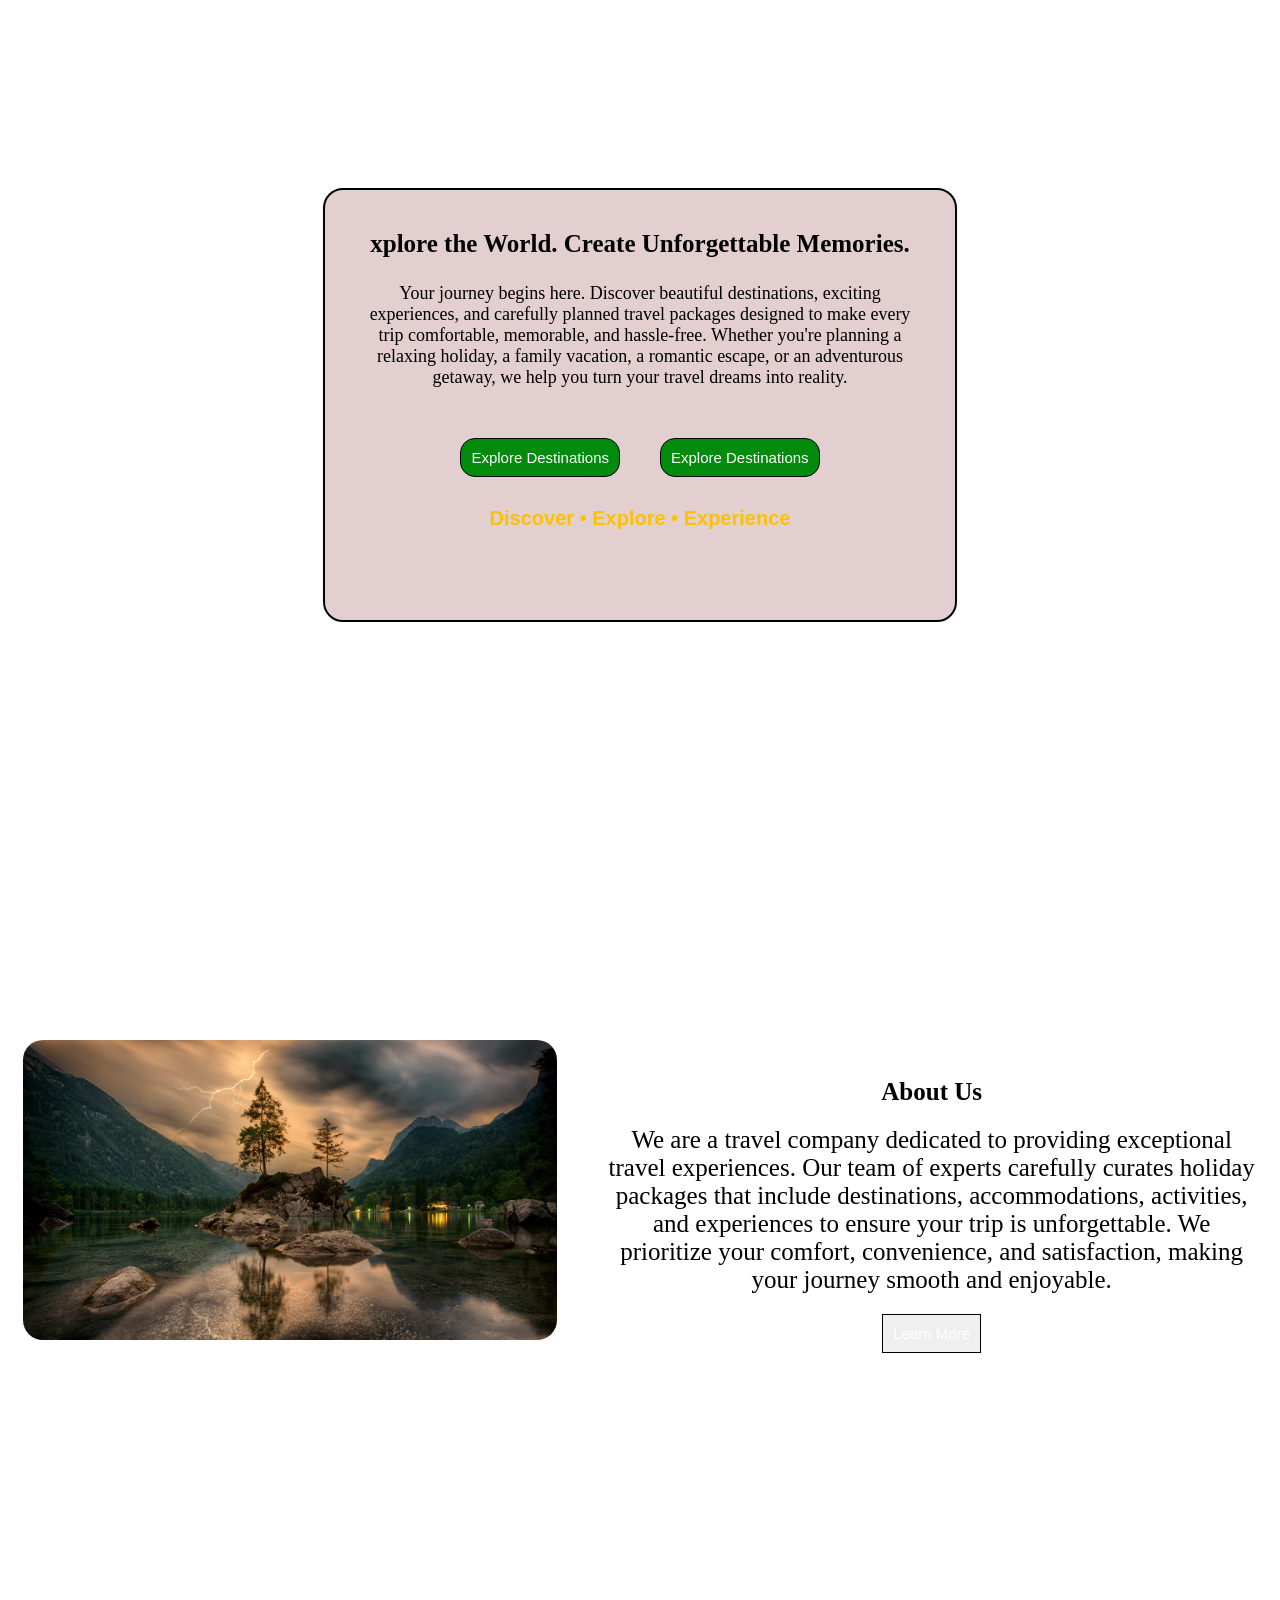
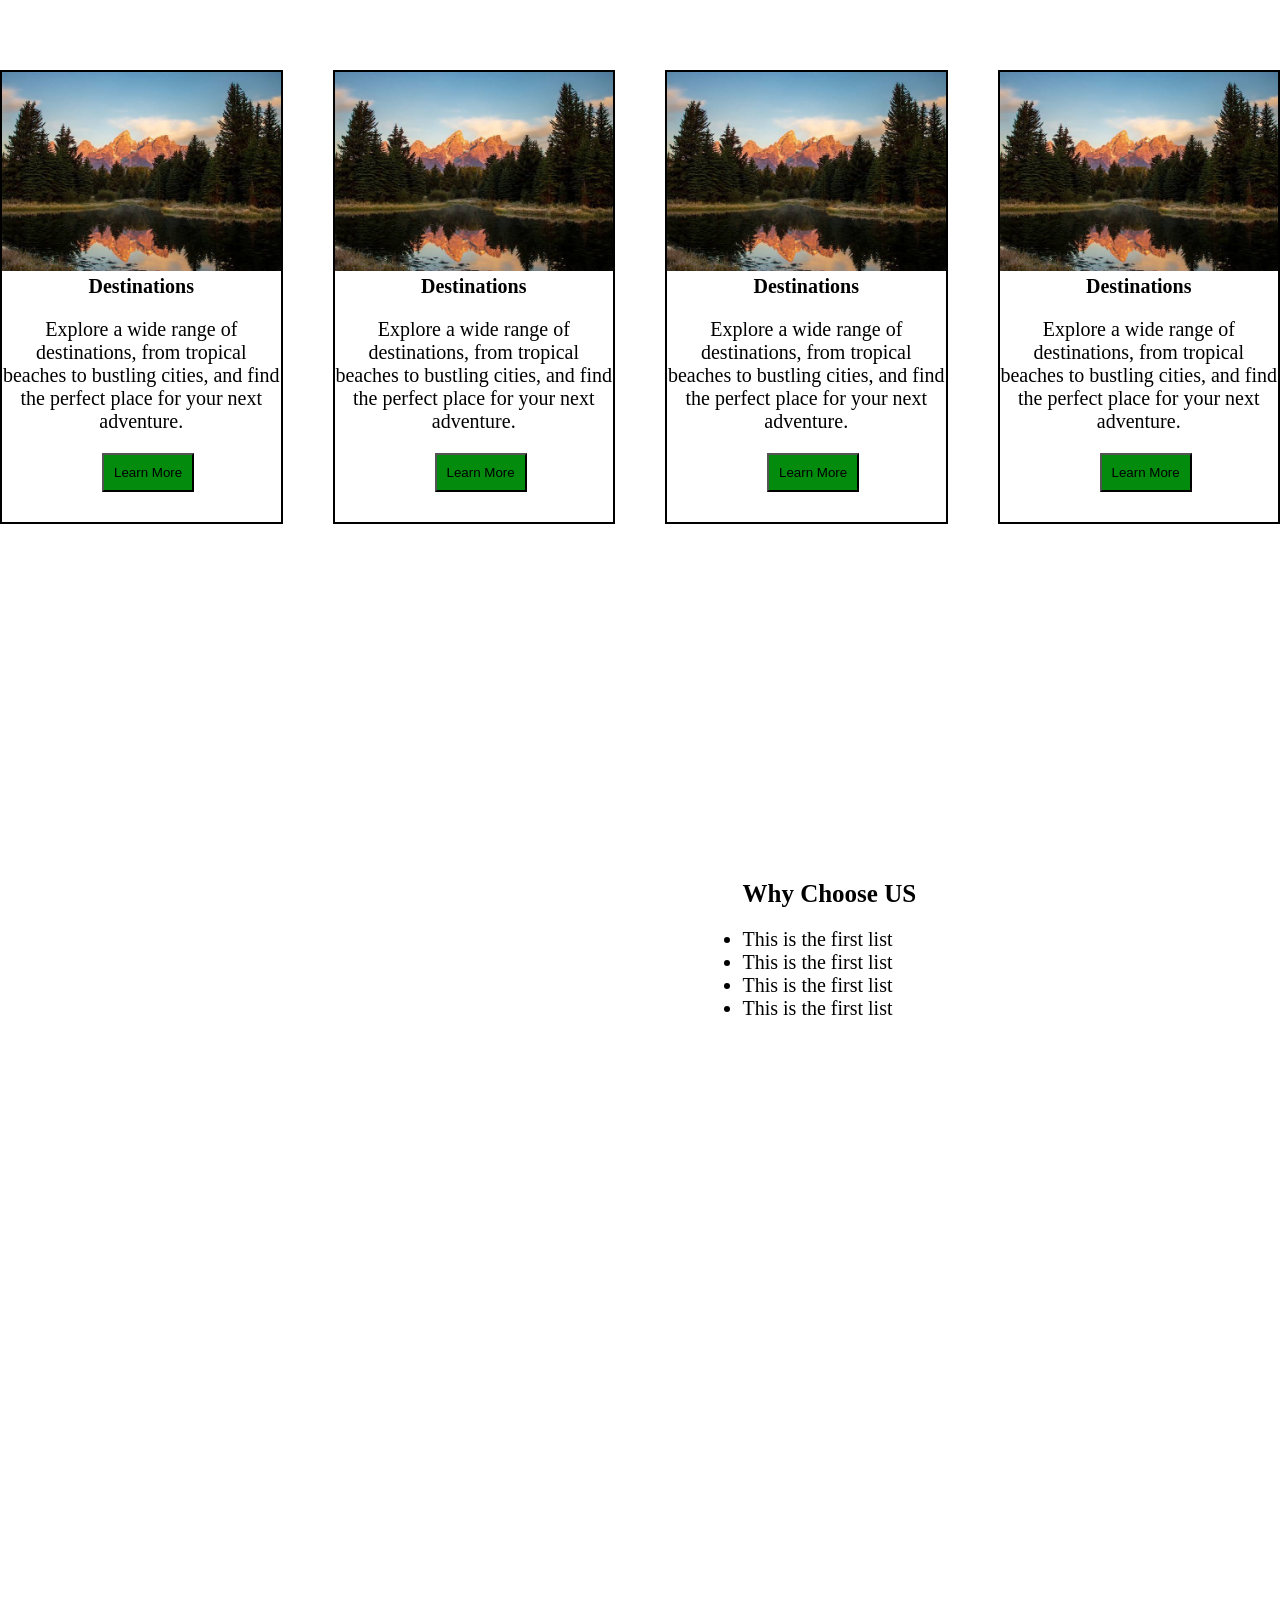
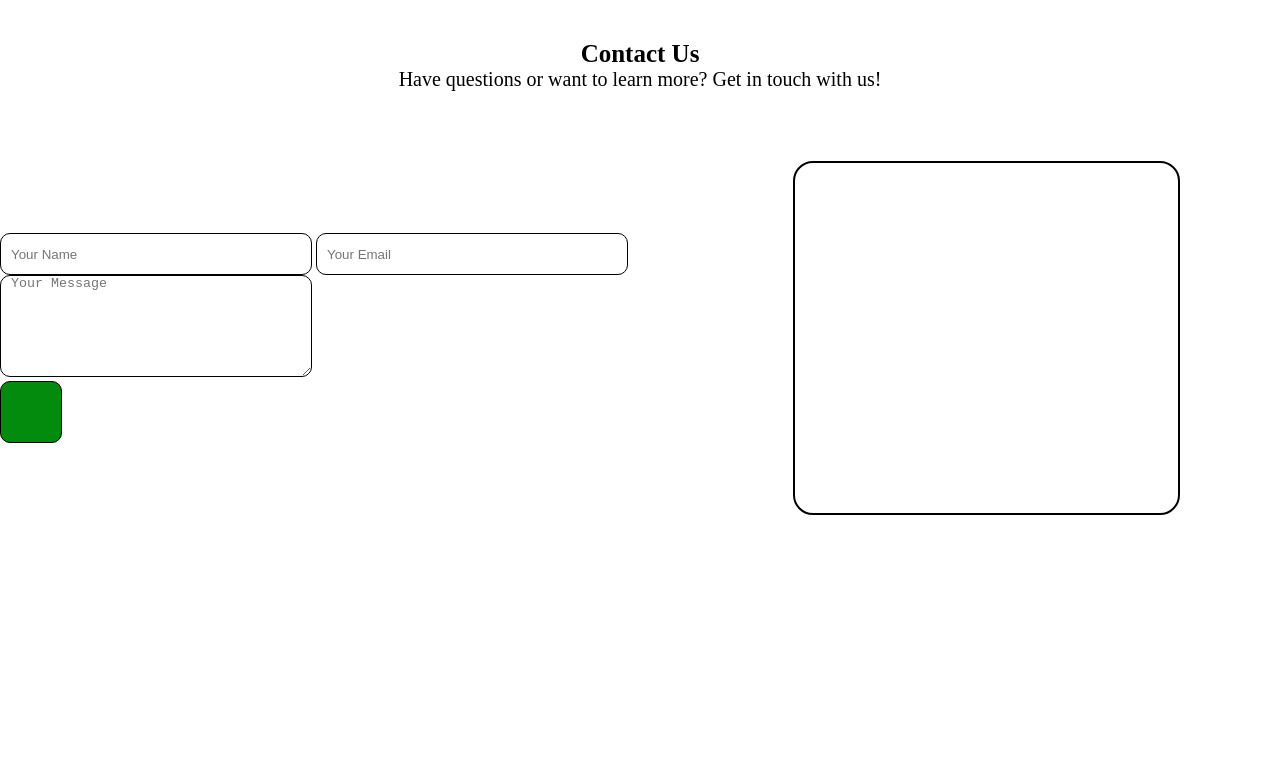
<file: index.html>
<!DOCTYPE html>
<html lang="en">

<head>
    <meta charset="UTF-8">
    <meta name="viewport" content="width=device-width, initial-scale=1.0">
    <title>Document</title>

    <link rel="Stylesheet" href="style.css">
</head>



<body>

    <section class="container">

        <div class="hero">


            <h1>xplore the World. Create Unforgettable Memories.</h1>
            <p>Your journey begins here. Discover beautiful destinations, exciting experiences, and carefully planned
                travel
                packages designed to make every trip comfortable, memorable, and hassle-free.

                Whether you're planning a relaxing holiday, a family vacation, a romantic escape, or an adventurous
                getaway,
                we
                help you turn your travel dreams into reality.</p>


            <div class="btn">
                <button>Explore Destinations</button>
                <button>Explore Destinations</button>

            </div>

            <h3>Discover • Explore • Experience</h3>
        </div>
    </section>

    <section class="about">
        <div class="abt">

            <div class="abt-logo">
                <img src="hero.jpg" alt="logo">
            </div>

            <div class="abt-content">
                <h2>About Us</h2>
                <p>We are a travel company dedicated to providing exceptional travel experiences. Our team of experts
                    carefully curates holiday packages that include destinations, accommodations, activities, and
                    experiences to ensure your trip is unforgettable. We prioritize your comfort, convenience, and
                    satisfaction, making your journey smooth and enjoyable.</p>
                <button class="btn">Learn More</button>
            </div>

        </div>
    </section>

    <section class="services">
        <div class="service">

            <div class="card">
                <img src="nature.jpg" alt="Destination">
                <h3>Destinations</h3>
                <p>Explore a wide range of destinations, from tropical beaches to bustling cities, and find the perfect
                    place for your next adventure.</p>
                <button class="btn">Learn More</button>
            </div>

            <div class="card">
                <img src="nature.jpg" alt="Destination">
                <h3>Destinations</h3>
                <p>Explore a wide range of destinations, from tropical beaches to bustling cities, and find the perfect
                    place for your next adventure.</p>
                <button class="btn">Learn More</button>
            </div>

            <div class="card">
                <img src="nature.jpg" alt="Destination">
                <h3>Destinations</h3>
                <p>Explore a wide range of destinations, from tropical beaches to bustling cities, and find the perfect
                    place for your next adventure.</p>
                <button class="btn">Learn More</button>
            </div>

            <div class="card">
                <img src="nature.jpg" alt="Destination">
                <h3>Destinations</h3>
                <p>Explore a wide range of destinations, from tropical beaches to bustling cities, and find the perfect
                    place for your next adventure.</p>
                <button class="btn">Learn More</button>
            </div>




        </div>
    </section>


    <section class="why-choose-us">

        <div class="wcu">

            <div class="vdo">
                <iframe width="560" height="315" src="https://www.youtube.com/embed/HcOc7P5BMi4?si=eAfcL9s0ont560Fk"
                    title="YouTube video player" frameborder="0"
                    allow="accelerometer; autoplay; clipboard-write; encrypted-media; gyroscope; picture-in-picture; web-share"
                    referrerpolicy="strict-origin-when-cross-origin" allowfullscreen></iframe>
            </div>

            <div class="list">

                <h1>Why Choose US</h1>
                <ul>
                    <li>This is the first list</li>
                    <li>This is the first list</li>
                    <li>This is the first list</li>
                    <li>This is the first list</li>
                </ul>
            </div>


        </div>


    </section>

    <section class="contact-us">
        <h2>Contact Us</h2>
            <p>Have questions or want to learn more? Get in touch with us!</p>

        <div class="contact">
            

            <div class="contact-form">

                <form>
                    <input type="text" placeholder="Your Name" required>
                    <input type="email" placeholder="Your Email" required>
                    <textarea placeholder="Your Message" required></textarea>
                    <button type="submit" class="btn"></button>
                </form>
            </div>

            <div class="maps">
                <iframe src="https://www.google.com/maps/embed?pb=!1m18!1m12!1m3!1d117925.21689636786!2d88.26495009182987!3d22.53556493766603!2m3!1f0!2f0!3f0!3m2!1i1024!2i768!4f13.1!3m3!1m2!1s0x39f882db4908f667%3A0x43e330e68f6c2cbc!2sKolkata%2C%20West%20Bengal!5e0!3m2!1sen!2sin!4v1788759174144!5m2!1sen!2sin" width="500" height="350" style="border:0;" allowfullscreen="" loading="lazy" referrerpolicy="strict-origin-when-cross-origin"></iframe>
            </div>


        </div>

    </section>



</body>

</html>
</file>
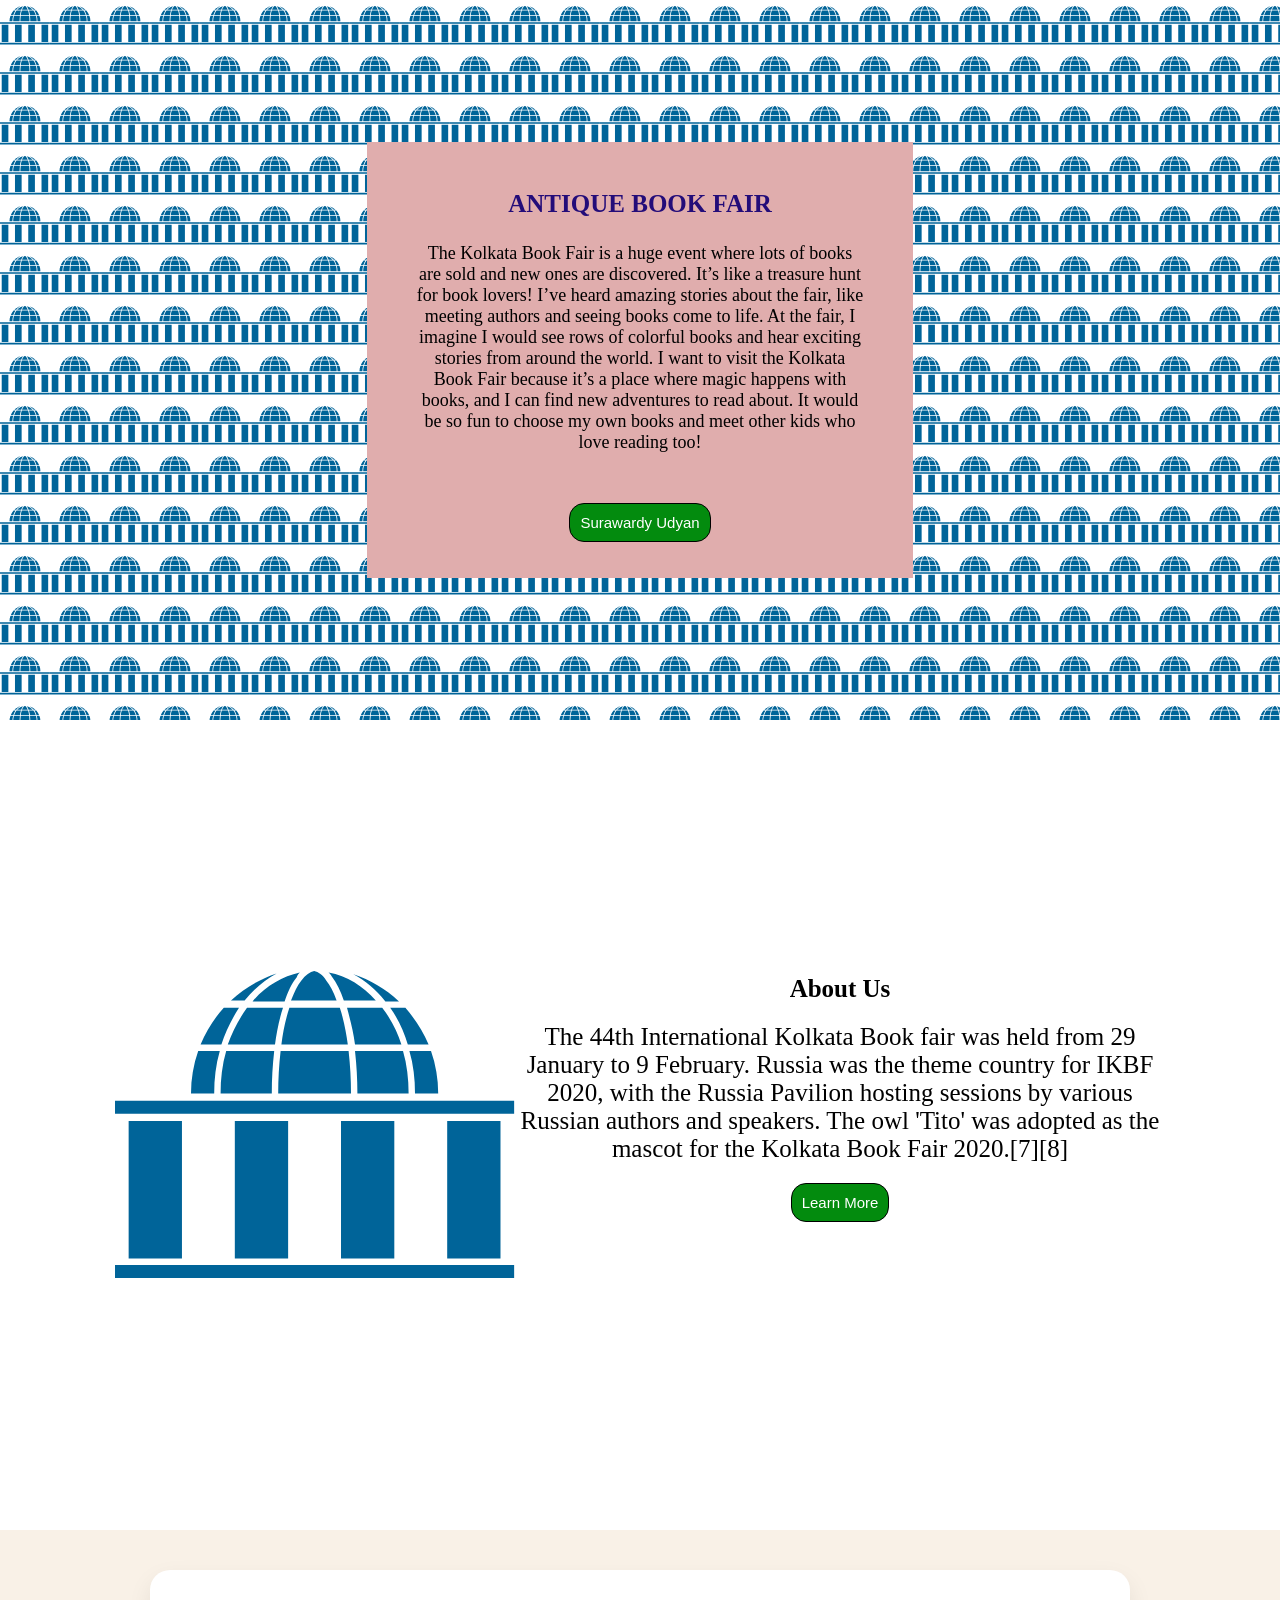
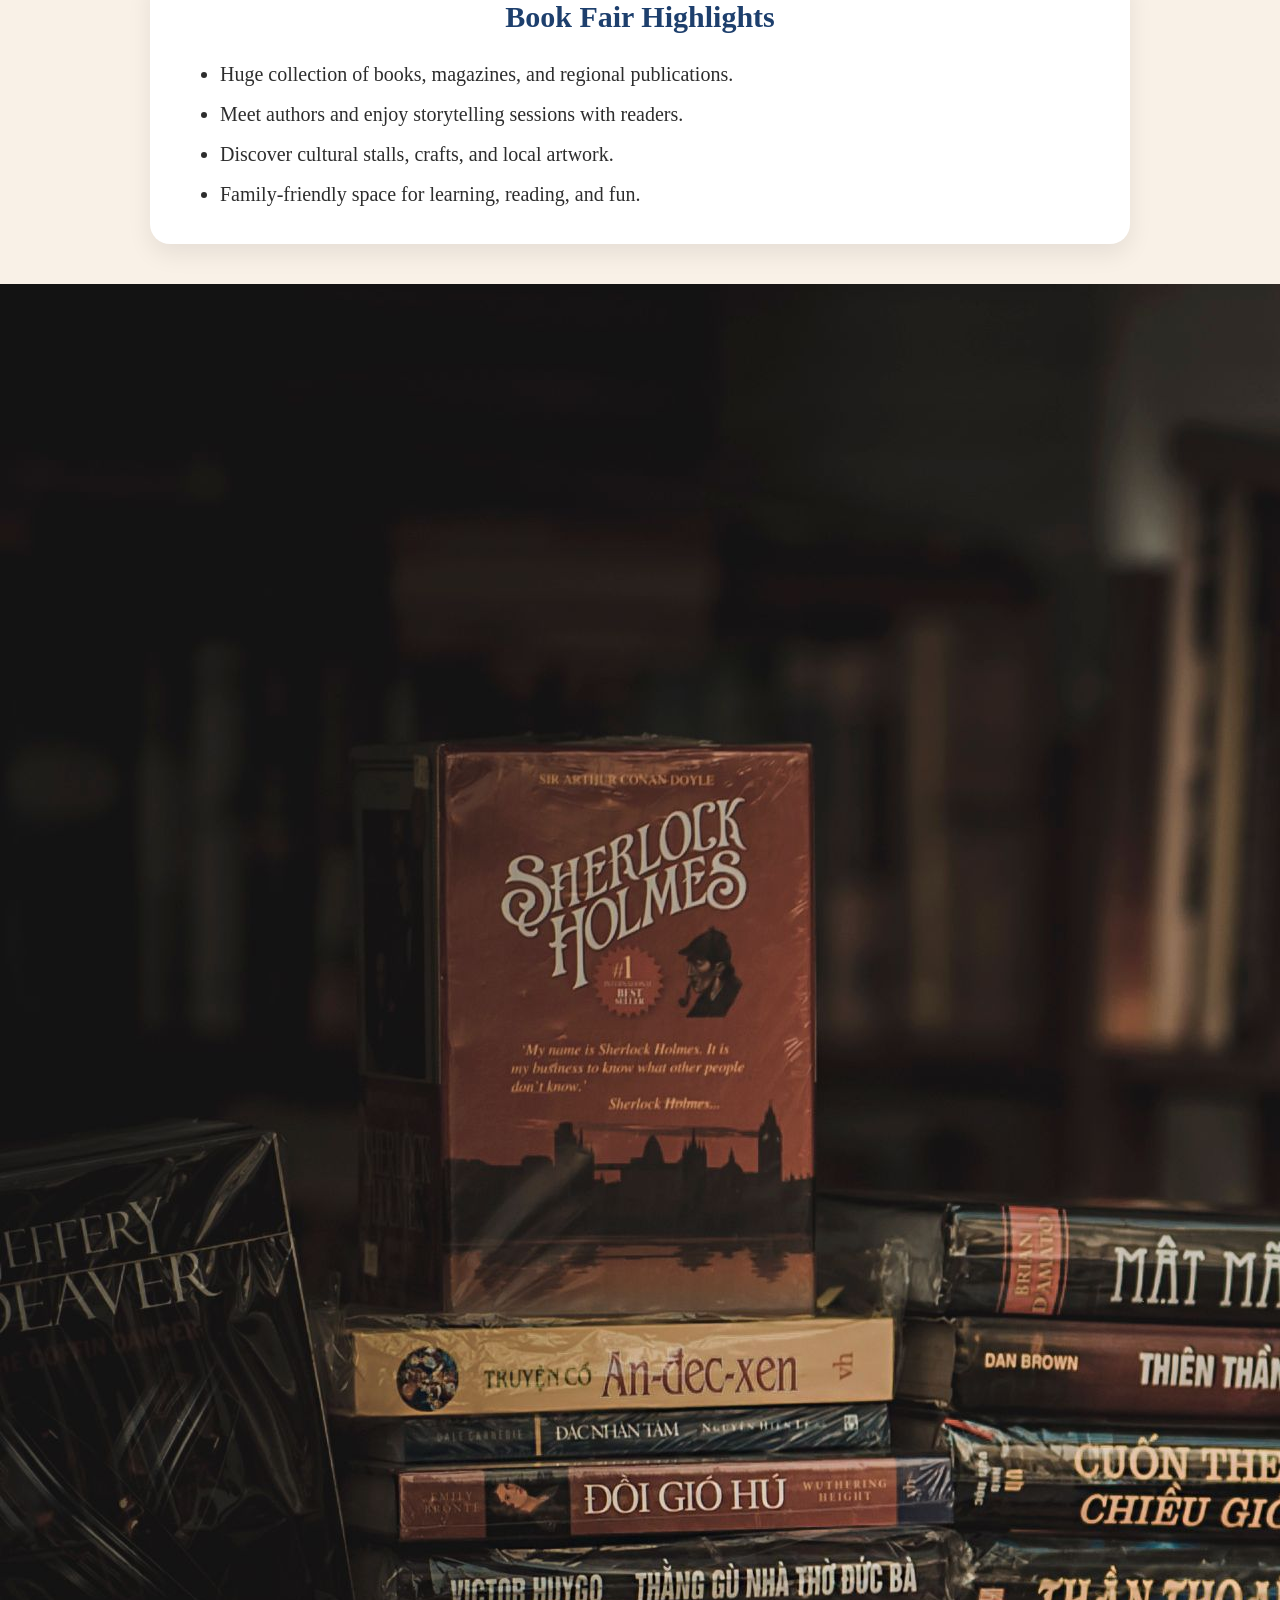
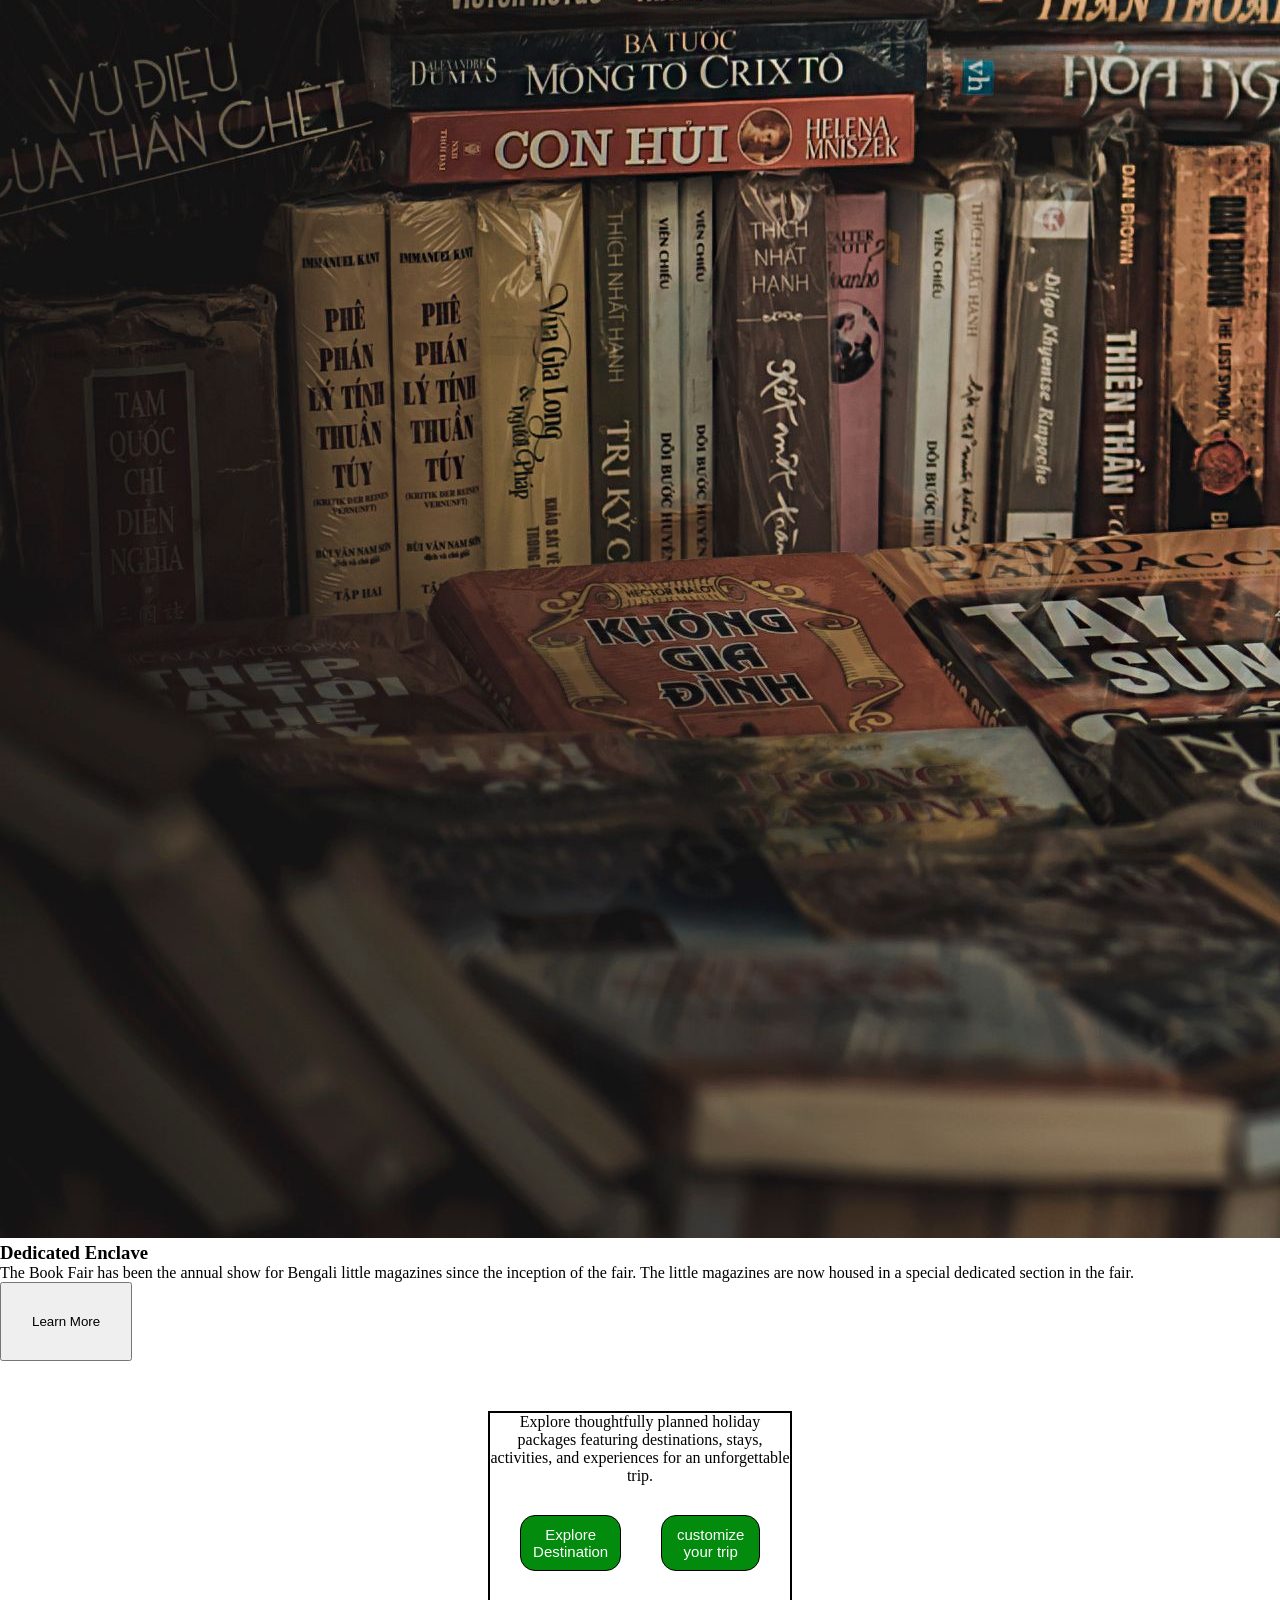
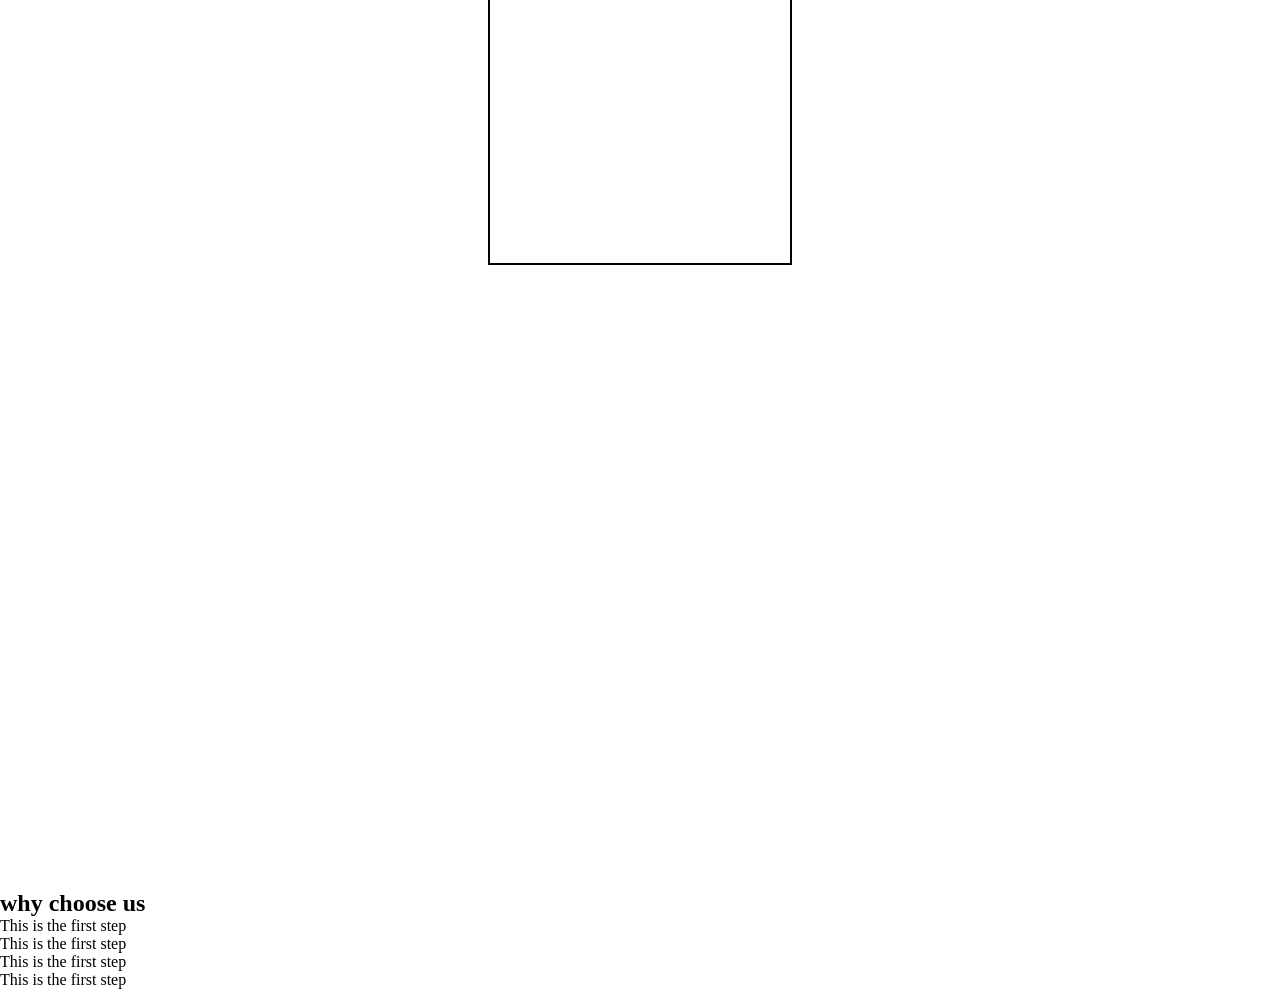
<file: bookfair.html>
<!DOCTYPE html>
<html lang="en">

<head>
    <meta charset="UTF-8">
    <meta name="viewport" content="width=device-width, initial-scale=1.0">
    <title>bookfair</title>
</head>

<body>
    <link rel="stylesheet" href="bookfair.css">

</html>
<section class="controversy">
    <div class="hero">
        <h1>ANTIQUE BOOK FAIR</h1>
        <P>The Kolkata Book Fair is a huge event where lots of books are sold and new ones are discovered. It’s like a
            treasure hunt for book lovers! I’ve heard amazing stories about the fair, like meeting authors and seeing
            books come to life. At the fair, I imagine I would see rows of colorful books and hear exciting stories from
            around the world. I want to visit the Kolkata Book Fair because it’s a place where magic happens with books,
            and I can find new adventures to read about. It would be so fun to choose my own books and meet other kids
            who love reading too!</P>

        <div class="btn">
            <button>Surawardy Udyan</button>
        </div>
    </div>
</section>
<section class="about">
    <div class="about-class">
        <div class="abt">
            <img src="wikiversity.svg" alt="logo">
            
        </div>
        <div class="abt-content">
            <h2>About Us</h2>
            <p>The 44th International Kolkata Book fair was held from 29 January to 9 February. Russia was the theme
                country
                for IKBF 2020, with the Russia Pavilion hosting sessions by various Russian authors and speakers. The
                owl
                'Tito' was adopted as the mascot for the Kolkata Book Fair 2020.[7][8]</p>
            <button class="btn">Learn More</button>
        </div>
    </div></div>
</section>

<section class="fair-points">
    <div class="points-box">
        <h2>Book Fair Highlights</h2>
        <ul>
            <li>Huge collection of books, magazines, and regional publications.</li>
            <li>Meet authors and enjoy storytelling sessions with readers.</li>
            <li>Discover cultural stalls, crafts, and local artwork.</li>
            <li>Family-friendly space for learning, reading, and fun.</li>
        </ul>
    </div>
</section>

<section class="Book Fair">
    <div class="Book Fair">
        <div class="Book- Fair">
            <img src="minan.jpg" alt="Dedicated Enclve">
            <h3>Dedicated Enclave</h3>
            <p>The Book Fair has been the annual show for Bengali little magazines since the inception of the fair. The
                little
                magazines are now housed in a special dedicated section in the fair.</p>
            <button class="btn">Learn More</button>
        </div>
</section>
<section class="services">
    <div class="service">
        <div class="card">
            <p>Explore thoughtfully planned holiday packages featuring destinations, stays, activities, and
                    experiences
                    for
                    an
                    unforgettable trip.</p>
                <div class="btn">
                    <button>Explore Destination</button>
                    <button>customize your trip</button>
                </div>
            </section>


            <section class="why-choose-us">
                <div class="wcu">

                    <div class="vdo">
                        <iframe width="560" height="315" src="https://www.youtube.com/embed/HcOc7P5BMi4?si=eAfcL9s0ont560Fk" title="YouTube video player" frameborder="0" allow="accelerometer; autoplay; clipboard-write; encrypted-media; gyroscope; picture-in-picture; web-share" referrerpolicy="strict-origin-when-cross-origin" allowfullscreen></iframe>
                       
                    </div>
                    <div class="step">
                        <h1>why choose us</h1>
                        <ul>
                        <li>This is the first step</li>
                        <li>This is the first step</li>
                        <li>This is the first step</li>
                        <li>This is the first step</li>

                        </ul>

                        </div>
                </div>
                </section>
</file>
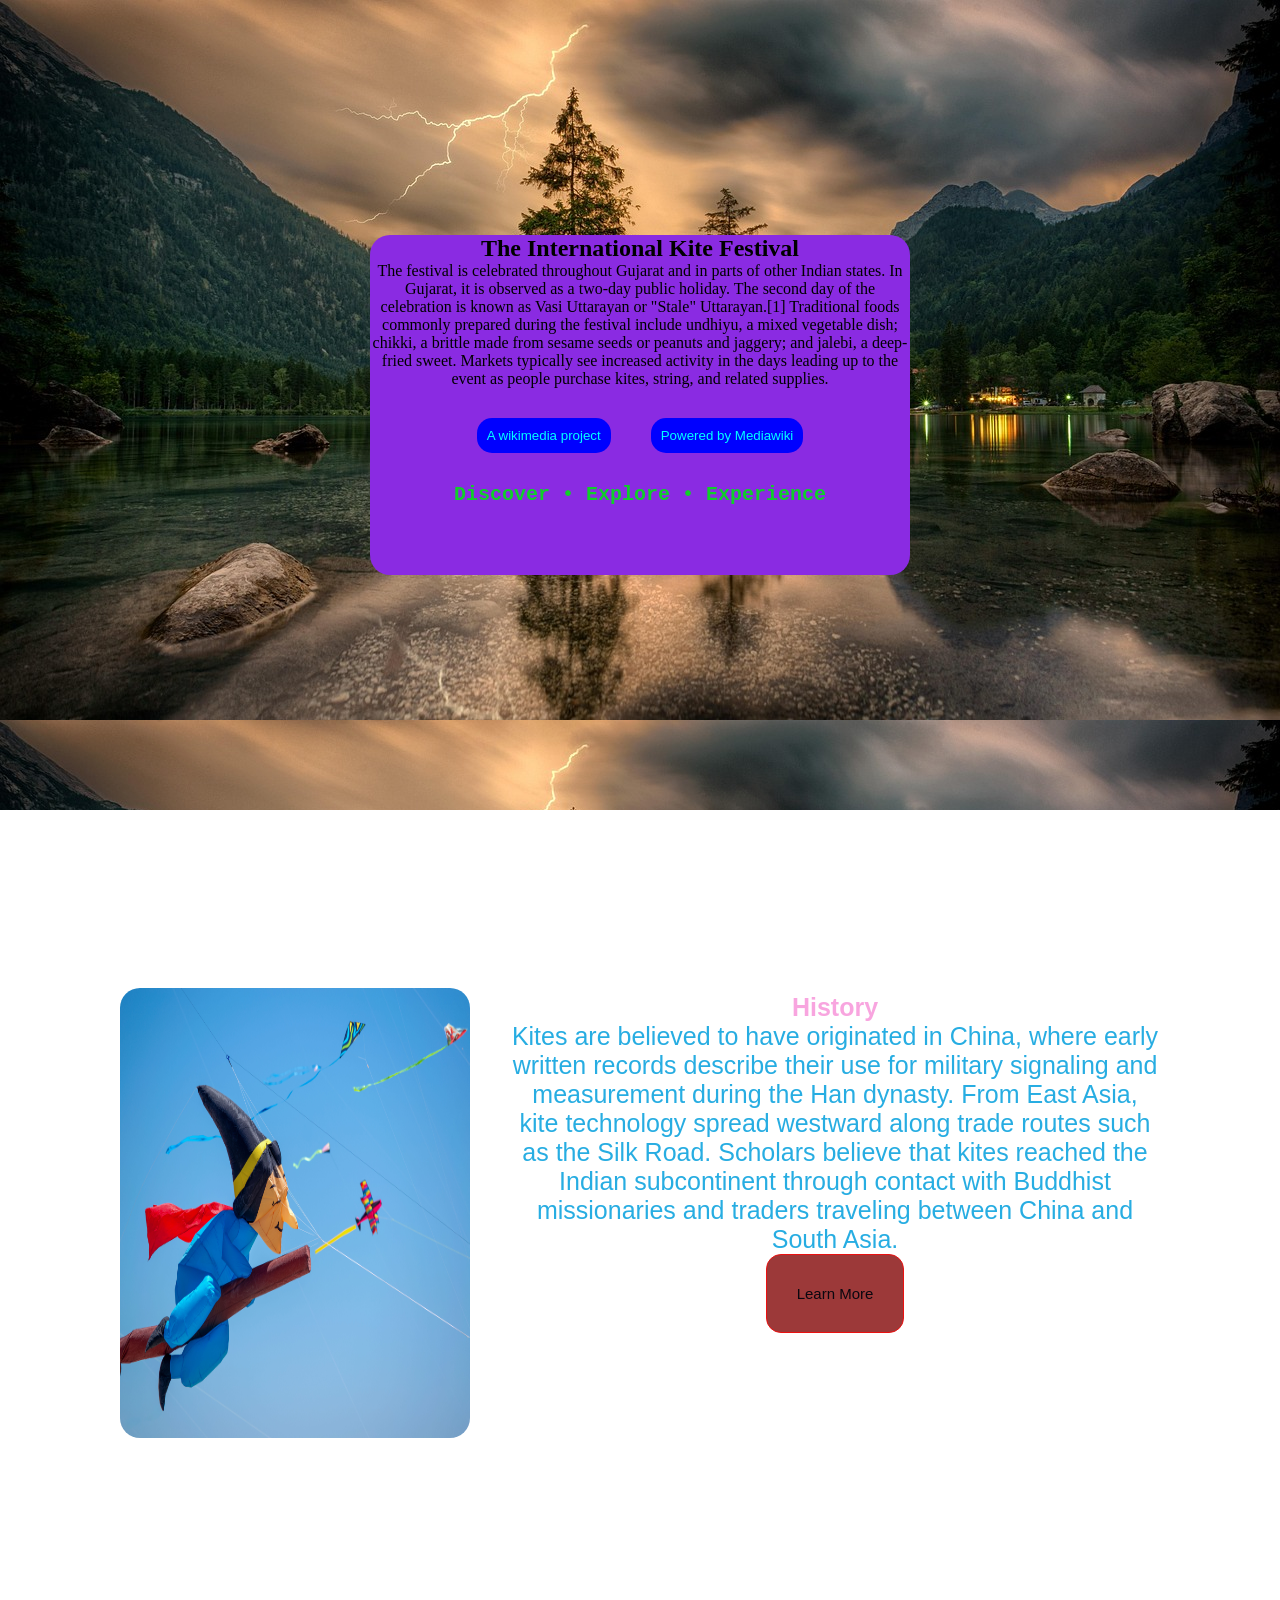
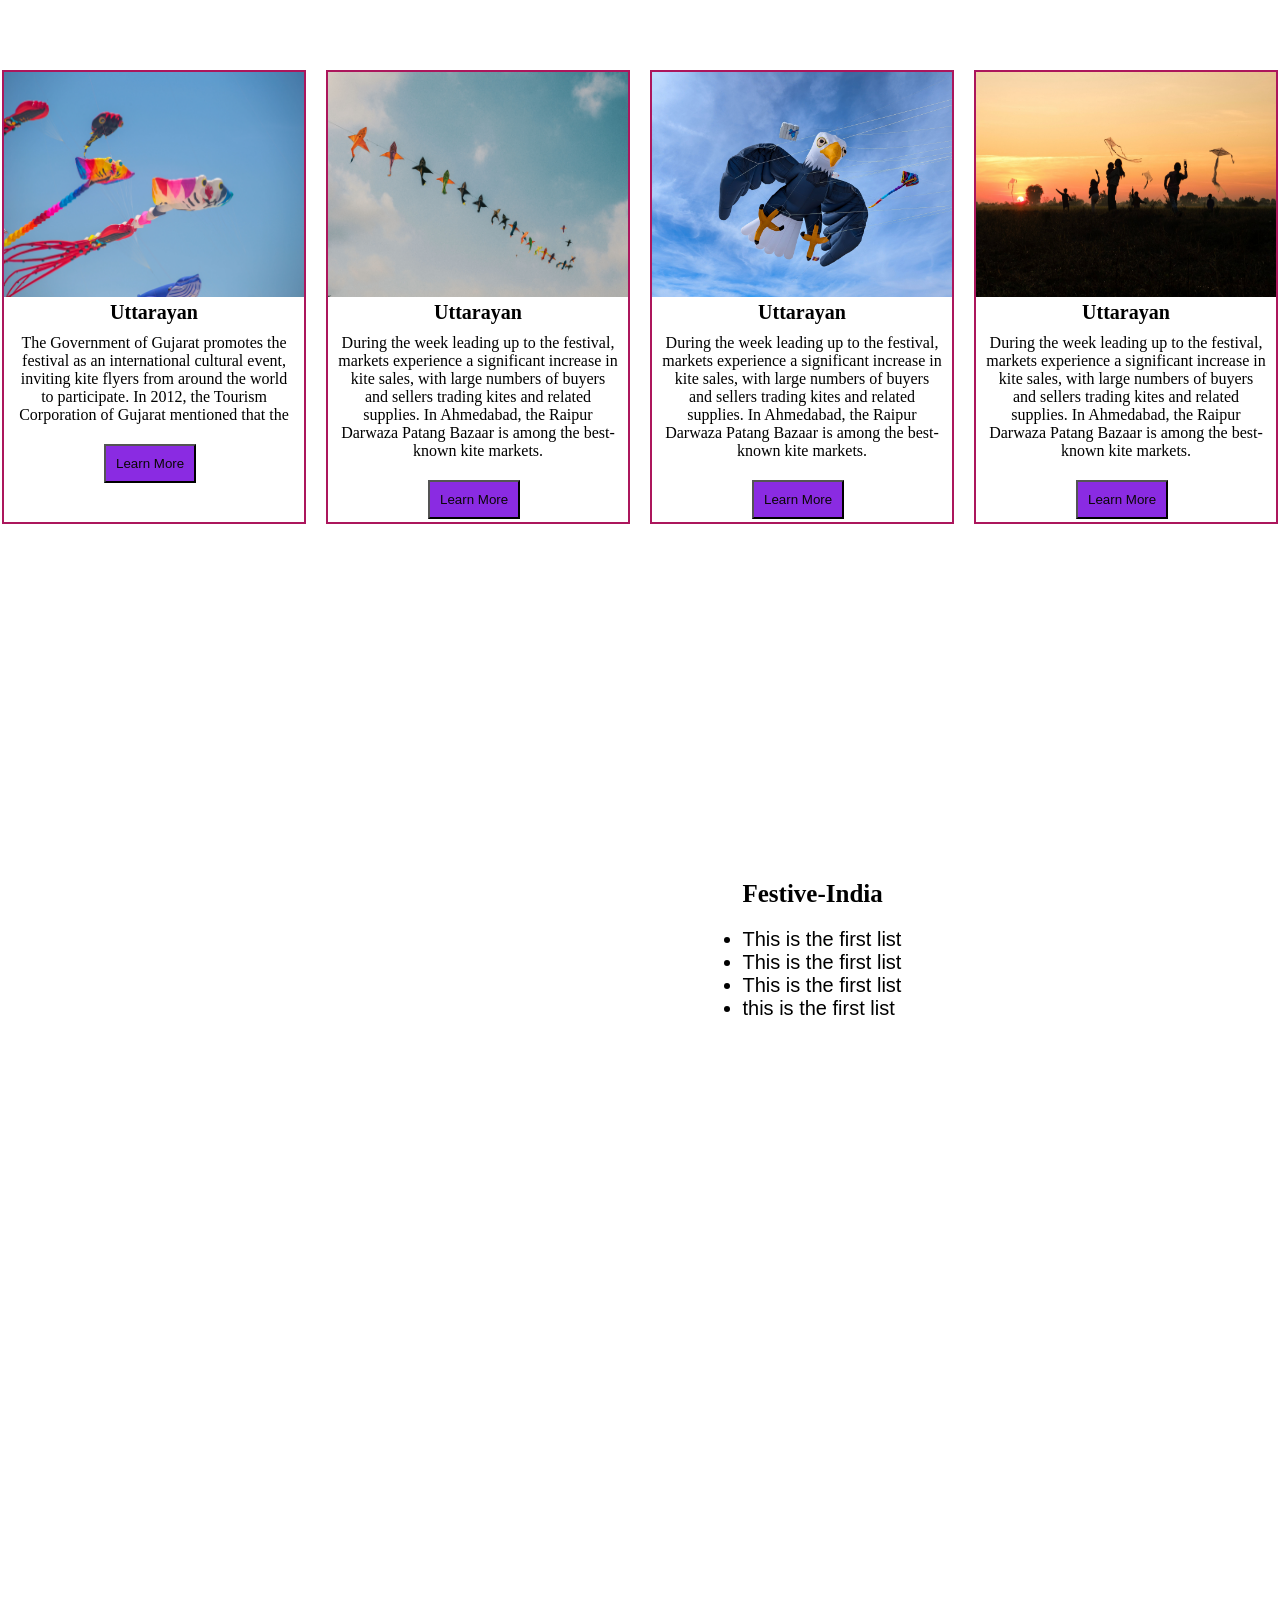
<file: kitefestival.html>
<!DOCTYPE html>
<html lang="en">

<head>
    <meta charset="UTF-8">
    <meta name="viewport" content="width=device-width, initial-scale=1.0">
    <title>kitefestival</title>
</head>

<body>
    <link rel="stylesheet" href="kitefestival.css">
</body>

</html>
<section class=" Festival">
    <div class="hero">

        <h1>The International Kite Festival </h1>

        <p>The festival is celebrated throughout Gujarat and in parts of other Indian states. In Gujarat, it is observed
            as a two-day public holiday. The second day of the celebration is known as Vasi Uttarayan or "Stale"
            Uttarayan.[1] Traditional foods commonly prepared during the festival include undhiyu, a mixed vegetable
            dish; chikki, a brittle made from sesame seeds or peanuts and jaggery; and jalebi, a deep-fried sweet.
            Markets typically see increased activity in the days leading up to the event as people purchase kites,
            string, and related supplies.</p>


        <div class="btn">
            <button>A wikimedia project</button>
            <button>Powered by Mediawiki</button>

        </div>

        <h2>Discover • Explore • Experience</h2>
    </div>
</section>
<section class="about">
    <div class="abt">
        <div class="abt-logo">

            <img src="kitefestival.jpg" alt="logo">
        </div>

        <div class="abt-content">
            <h3>History</h3>
            <p>Kites are believed to have originated in China, where early written records describe their use for
                military signaling and measurement during the Han dynasty. From East Asia, kite technology spread
                westward along trade routes such as the Silk Road. Scholars believe that kites reached the Indian
                subcontinent through contact with Buddhist missionaries and traders traveling between China and South
                Asia.</p>

            <button class="btn">Learn More</button>

        </div>
    </div>
</section>

<section class="services">
    <div class="service">
        <div class="card">
            <img src="elmedioono.jpg" alt="Uttarayan">
            <h4>Uttarayan</h4>
            <p>The Government of Gujarat promotes the festival as an international cultural event, inviting kite flyers
                from around the world to participate. In 2012, the Tourism Corporation of Gujarat mentioned that the
            </p>

            <button class="btn">Learn More</button>
        </div>

        <div class="card">
            <img src="fox.jpg" alt="Uttarayan">
            <h4>Uttarayan</h4>
                <p>During the week leading up to the festival, markets experience a significant increase in kite sales,
                    with
                    large numbers of buyers and sellers trading kites and related supplies. In Ahmedabad, the Raipur
                    Darwaza
                    Patang Bazaar is among the best-known kite markets.</p>


                <button class="btn">Learn More</button>
        </div>

        <div class="card">
            <img src="joerg.jpg" alt="Uttarayan">
            <h4>Uttarayan</h5>
                <p>During the week leading up to the festival, markets experience a significant increase in kite sales,
                    with
                    large numbers of buyers and sellers trading kites and related supplies. In Ahmedabad, the Raipur
                    Darwaza
                    Patang Bazaar is among the best-known kite markets.</p>


                <button class="btn">Learn More</button>
        </div>
        <div class="card">
            <img src="saretsayon.jpg" alt="Uttarayan">
            <h4>Uttarayan</h4>
            <p>During the week leading up to the festival, markets experience a significant increase in kite sales, with
                large numbers of buyers and sellers trading kites and related supplies. In Ahmedabad, the Raipur Darwaza
                Patang Bazaar is among the best-known kite markets.</p>


            <button class="btn">Learn More</button>
        </div>

    </div>
</section>

<section class="Festive-India">

    <div class="FI">
        <div class="vdo">
            <iframe width="560" height="315" src="https://www.youtube.com/embed/PuRGORRUod8?si=CiUvFxnZ4qsqNVC6"
                title="YouTube video player" frameborder="0"
                allow="accelerometer; autoplay; clipboard-write; encrypted-media; gyroscope; picture-in-picture; web-share"
                referrerpolicy="strict-origin-when-cross-origin" allowfullscreen></iframe>

        </div>
        <div class="list">
            <h1>Festive-India</h1>
            <ul>
                <li>This is the first list</li>
                <li>This is the first list</li>
                <li>This is the first list</li>
                <li>this is the first list</li>

                </ul>

                </div>
                </div>

                </section>
</file>
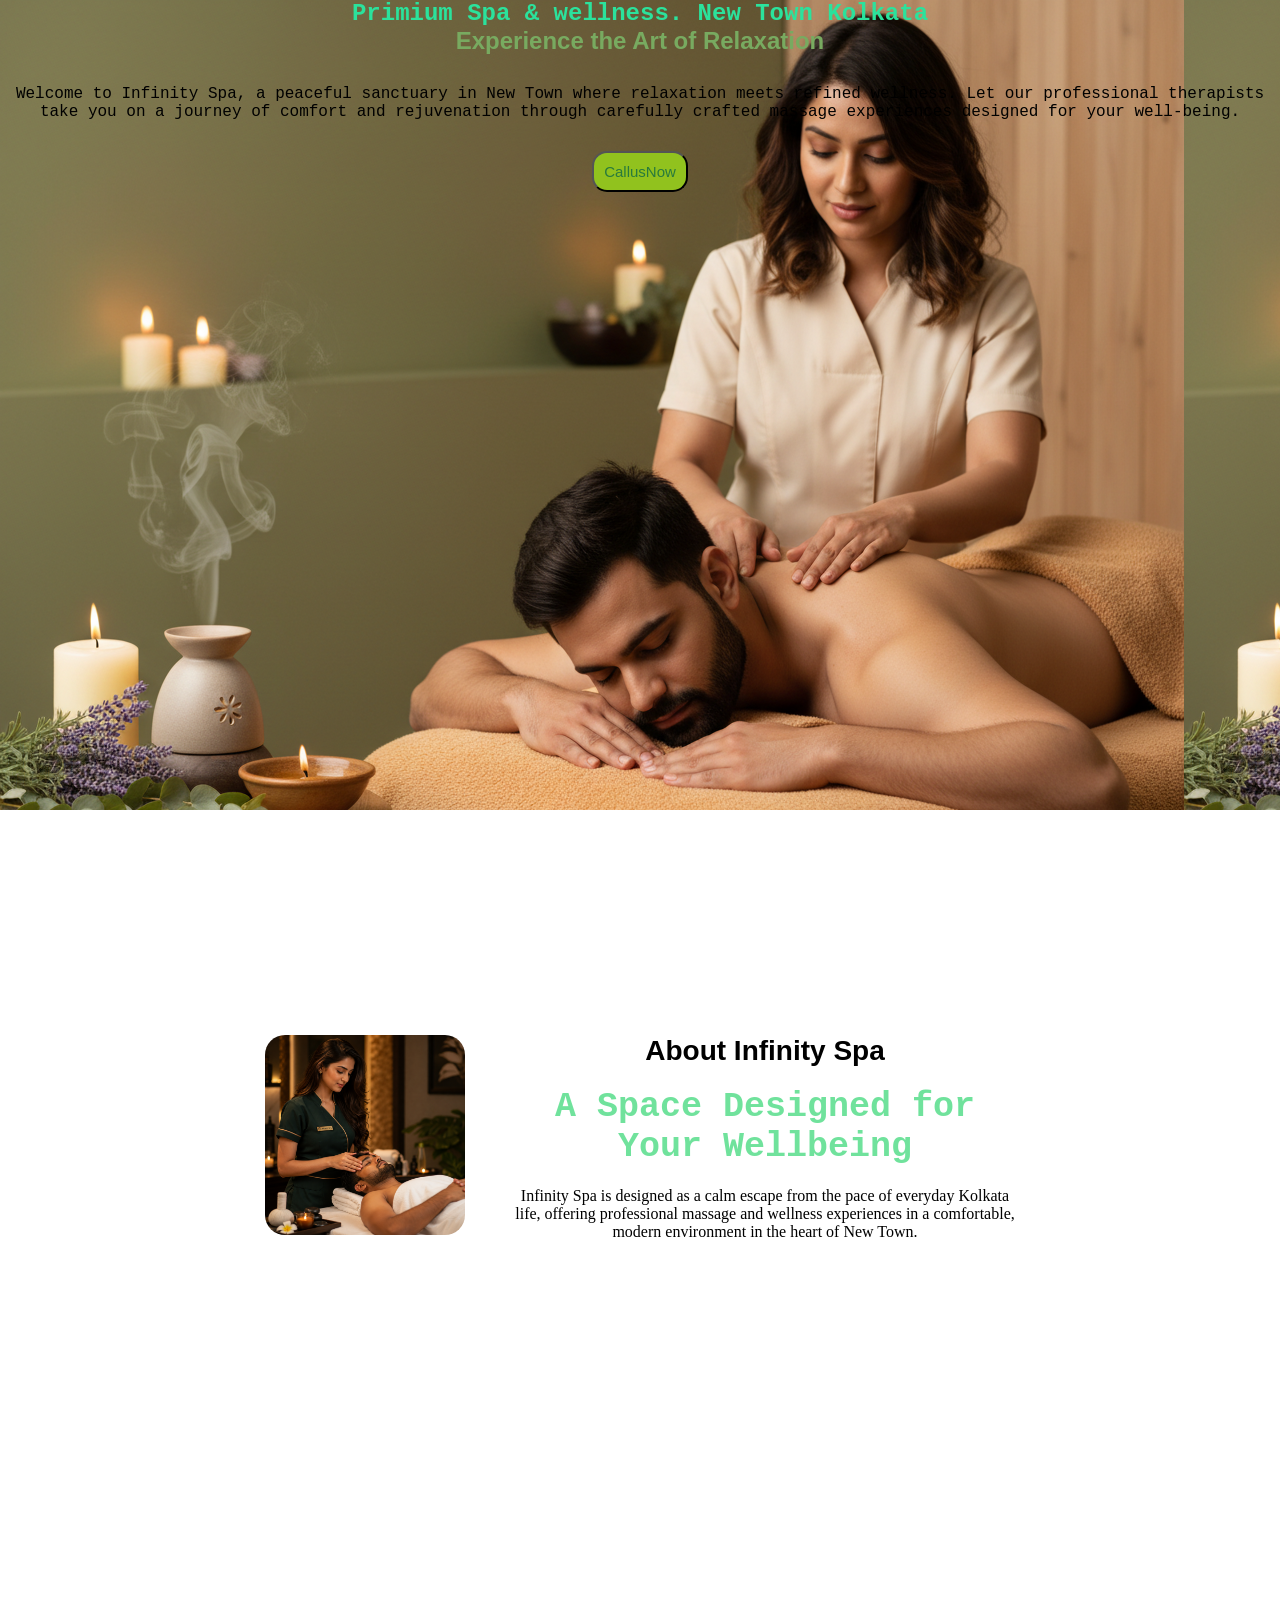
<file: premiumspa.html>
<!DOCTYPE html>
<html lang="en">

<head>
    <meta charset="UTF-8">
    <meta name="viewport" content="width=device-width, initial-scale=1.0">
    <title>Premiumspa</title>
</head>

<body>
    <link rel="stylesheet" href="primiumspa.css">
</body>

</html>
<section class="hero">
        <div class=" hero">
    <h1>Primium Spa & wellness. New Town Kolkata</h1>

    <h2>Experience the
        Art of Relaxation</h2>

    <p>Welcome to Infinity Spa, a peaceful sanctuary in New Town
        where relaxation meets refined wellness. Let our professional therapists
        take you on a journey of comfort and rejuvenation through carefully
        crafted massage experiences designed for your well-being.</p>

    <div class="btn">
        <button>CallusNow</button>
    </div>
</section>
<section class="about">
    <div class="abt"> <div class="abt-logo">
            <img src="aroma.png" alt="logo">

        </div>
       
        <div class="abt-content">
            <h3>About Infinity Spa</h3>
            <h4>A Space Designed for
                Your Wellbeing</h4>

            <p>Infinity Spa is designed as a calm escape from the pace of everyday Kolkata life, offering professional
                massage and wellness experiences
                in a comfortable, modern environment in the heart of New Town.</p>

                </div>
            </section>
</file>
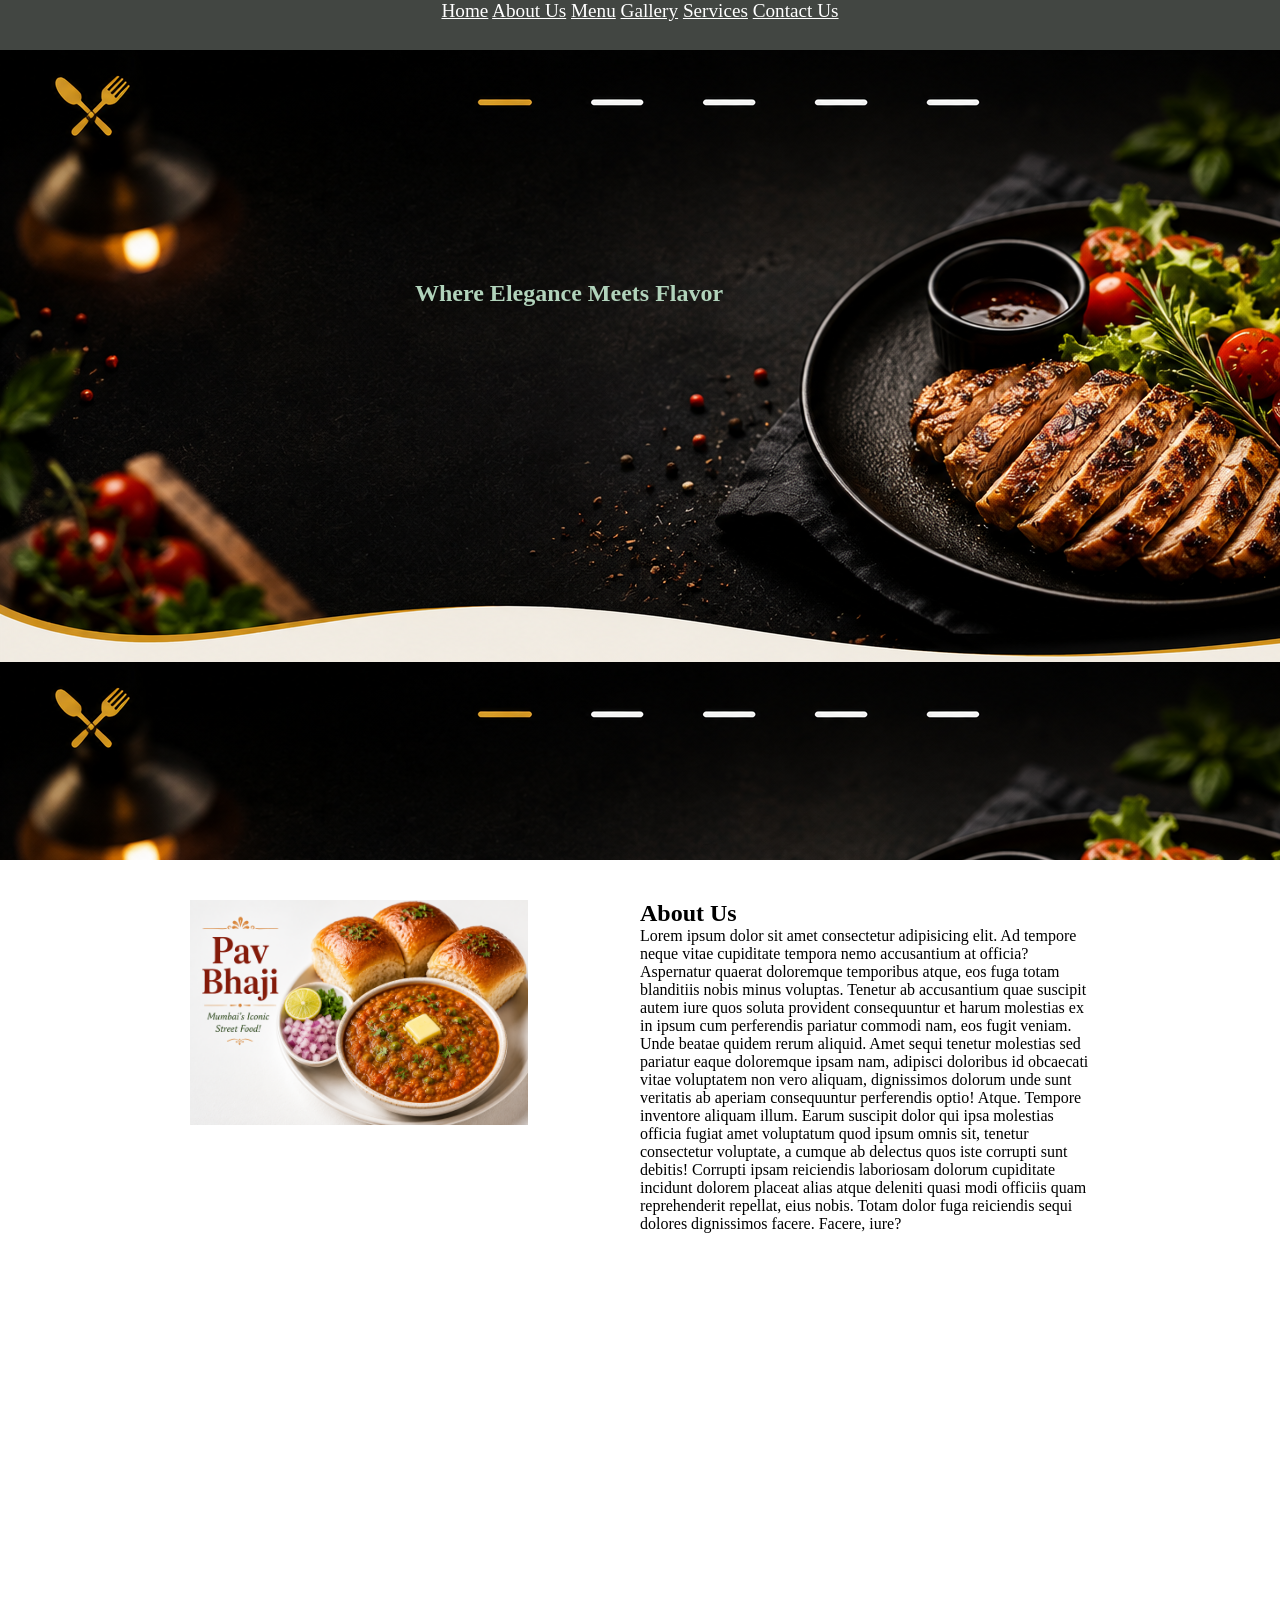
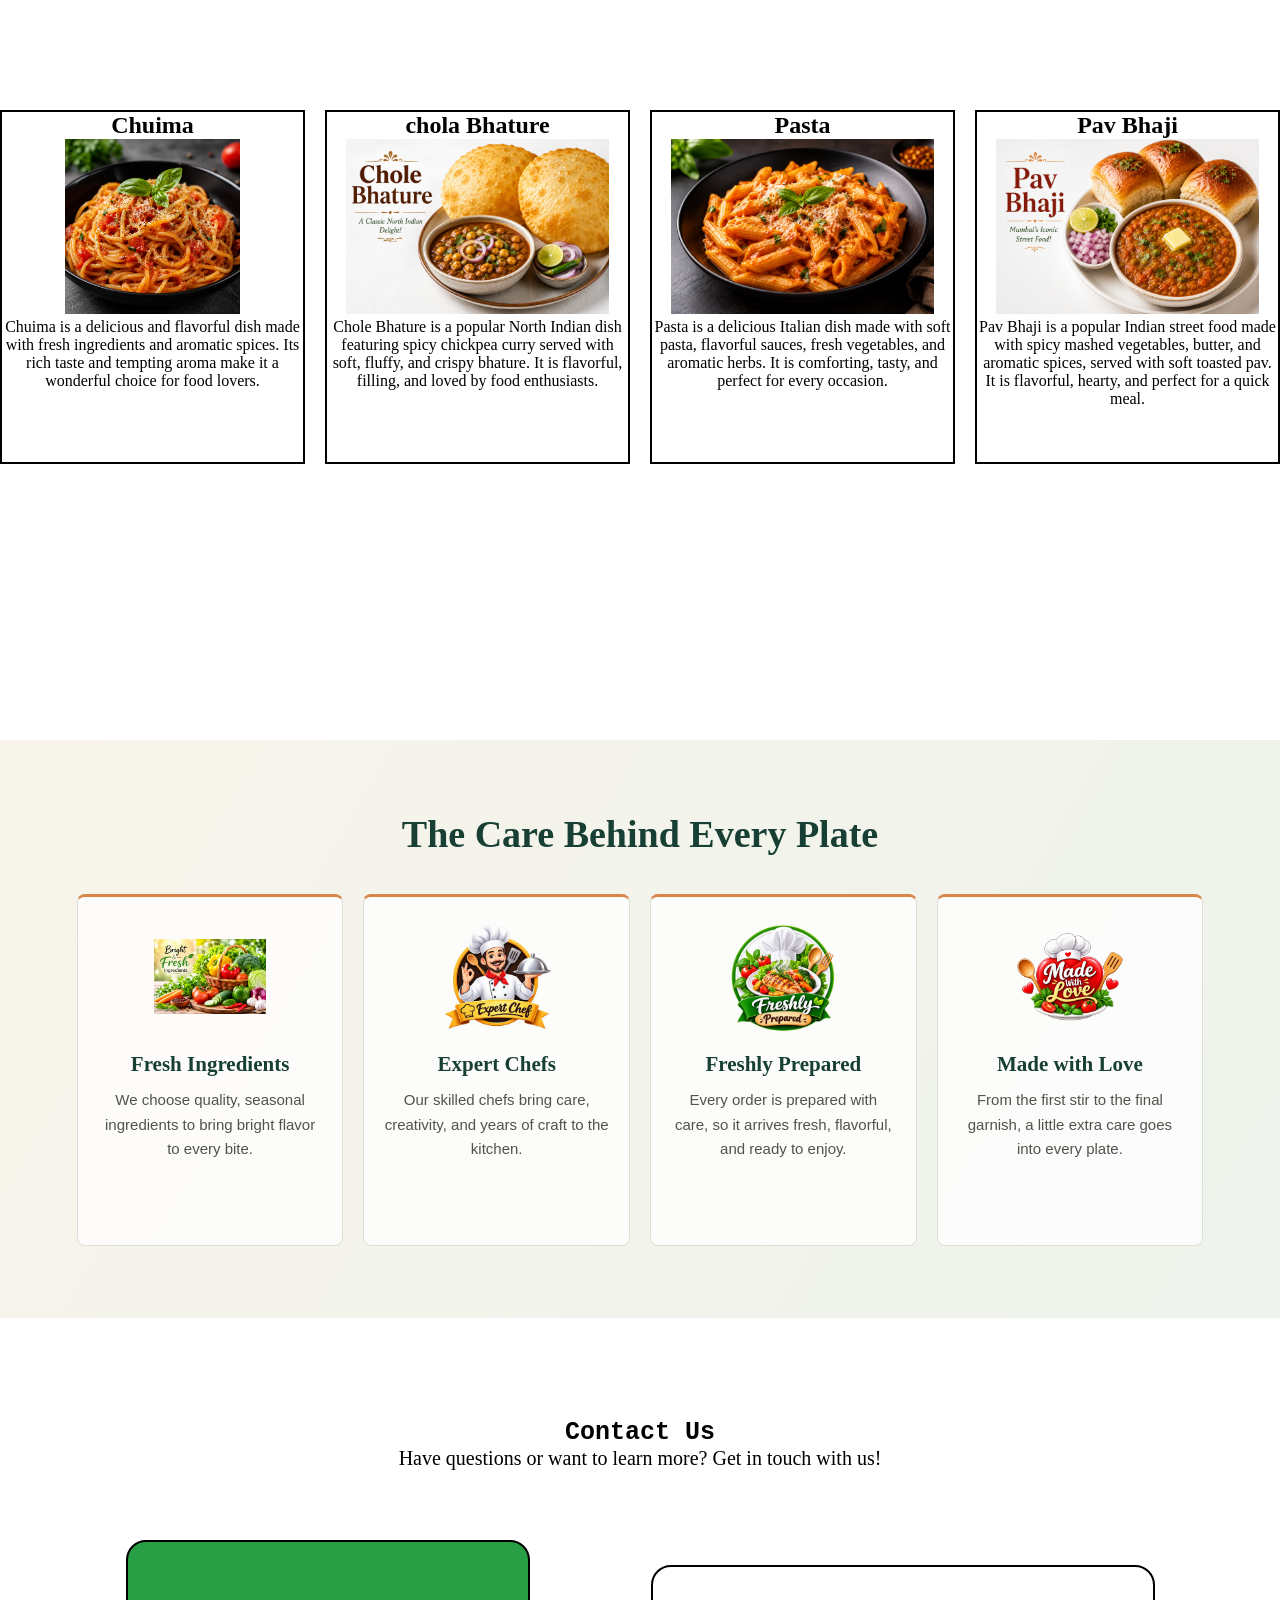
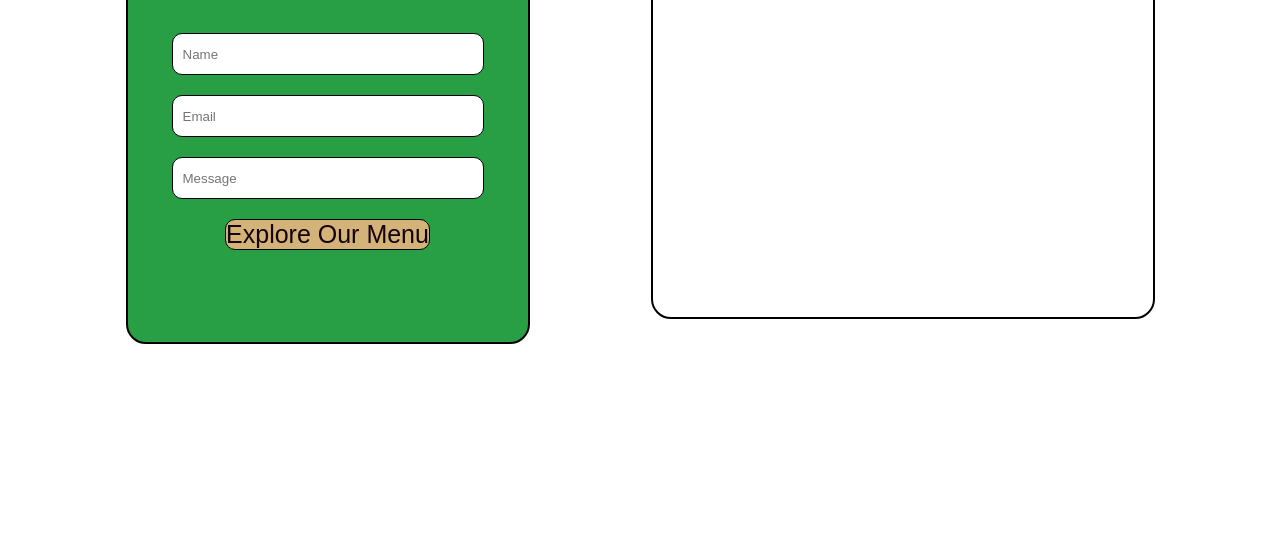
<file: restaurant.html>
<!DOCTYPE html>
<html lang="en">

<head>
    <meta charset="UTF-8">
    <meta name="viewport" content="width=device-width, initial-scale=1.0">
    <title>Restaurant</title>
    <link rel="stylesheet" href="restaurant.css">
</head>

<body>
     <div class="navcontainer">
            <div class="nav_links">
                <a href="restaurant.html">Home</a>
                <a href="resturant-about.html">About Us</a>
                <a href="restaurent-menu.html">Menu</a>
                <a href="restaurent-gallery.html">Gallery</a>
                <a href="restaurent-services.html">Services</a>
                <a href="restaurent-contact.html">Contact Us</a>
                
            </div>
        </div>
    <section class="DeliciousFood">
        <div class="hero">
            <h1>Where Elegance Meets Flavor</h1>
        </div>
    </section>



    <section class="paragraph">
        <div class="para">
            <div class="para-logo">
                <img src="Pav Bhaji.png">
            </div>
            <div class="para-para">
                <h1>About Us</h1>
                <p>
                    Lorem ipsum dolor sit amet consectetur adipisicing elit. Ad tempore neque vitae cupiditate tempora
                    nemo accusantium at officia? Aspernatur quaerat doloremque temporibus atque, eos fuga totam
                    blanditiis nobis minus voluptas.
                    Tenetur ab accusantium quae suscipit autem iure quos soluta provident consequuntur et harum
                    molestias ex in ipsum cum perferendis pariatur commodi nam, eos fugit veniam. Unde beatae quidem
                    rerum aliquid.
                    Amet sequi tenetur molestias sed pariatur eaque doloremque ipsam nam, adipisci doloribus id
                    obcaecati vitae voluptatem non vero aliquam, dignissimos dolorum unde sunt veritatis ab aperiam
                    consequuntur perferendis optio! Atque.
                    Tempore inventore aliquam illum. Earum suscipit dolor qui ipsa molestias officia fugiat amet
                    voluptatum quod ipsum omnis sit, tenetur consectetur voluptate, a cumque ab delectus quos iste
                    corrupti sunt debitis!
                    Corrupti ipsam reiciendis laboriosam dolorum cupiditate incidunt dolorem placeat alias atque
                    deleniti quasi modi officiis quam reprehenderit repellat, eius nobis. Totam dolor fuga reiciendis
                    sequi dolores dignissimos facere. Facere, iure?

                </p>
            </div>
        </div>
    </section>

    <section class="service">
        <div class="services">
            <div class="card">
                <h2>Chuima</h2>
                <img src="chuima.png" alt="Chuima">
                <p>Chuima is a delicious and flavorful dish made with fresh ingredients and aromatic spices. Its rich
                    taste and tempting aroma make it a wonderful choice for food lovers.</p>
            </div>

            <div class="card">
                <h2>chola Bhature</h2>
                <img src="chola.png" alt="Chola Bhature">
                <p>Chole Bhature is a popular North Indian dish featuring spicy chickpea curry served with soft, fluffy,
                    and crispy bhature. It is flavorful, filling, and loved by food enthusiasts.</p>
            </div>
            <div class="card">
                <h2>Pasta</h2>
                <img src="pasta.png">
                <p>Pasta is a delicious Italian dish made with soft pasta, flavorful sauces, fresh vegetables, and
                    aromatic herbs. It is comforting, tasty, and perfect for every occasion.</p>
            </div>
            <div class="card">
                <h2>Pav Bhaji</h2>
                <img src="Pav Bhaji.png">
                <p>Pav Bhaji is a popular Indian street food made with spicy mashed vegetables, butter, and aromatic
                    spices, served with soft toasted pav. It is flavorful, hearty, and perfect for a quick meal.</p>
            </div>
        </div>
    </section>



    <section class="AboutUs">
        <h2 class="about-heading">The Care Behind Every Plate</h2>
        <div class="about">
            <div class="icon">
                <img src="ingredients.png" alt="Fresh ingredients">
                <h3>Fresh Ingredients</h3>
                <p>We choose quality, seasonal ingredients to bring bright flavor to every bite.</p>
            </div>

            <div class="icon">
                <img src="expert chef.png" alt="Our chef preparing a dish">
                <h3>Expert Chefs</h3>
                <p>Our skilled chefs bring care, creativity, and years of craft to the kitchen.</p>
            </div>

            <div class="icon">
                <img src="freshly prepared.png" alt="A freshly prepared restaurant meal">
                <h3>Freshly Prepared</h3>
                <p>Every order is prepared with care, so it arrives fresh, flavorful, and ready to enjoy.</p>
            </div>

            <div class="icon">
                <img src="made with love.png" alt="A meal made with care">
                <h3>Made with Love</h3>
                <p>From the first stir to the final garnish, a little extra care goes into every plate.</p>
            </div>
        </div>
    </section>

    <section class="contact-us">
        <h2>Contact Us</h2>
        
        <p>Have questions or want to learn more? Get in touch with us!</p>

        <div class="contact">
            <div class="contact-form">
                <form>
                    <input type="text" placeholder="Name" required>
                    <input type="text" placeholder="Email" required>
                    <input type="text" placeholder="Message" required>
                    <button type="submit" class="button">Explore Our Menu</button>
                    
                </form>
            </div>

            <div class="maps">
                <iframe src="https://www.google.com/maps/embed?pb=!1m18!1m12!1m3!1d117925.21689636786!2d88.26495009182987!3d22.53556493766603!2m3!1f0!2f0!3f0!3m2!1i1024!2i768!4f13.1!3m3!1m2!1s0x39f882db4908f667%3A0x43e330e68f6c2cbc!2sKolkata%2C%20West%20Bengal!5e0!3m2!1sen!2sin!4v1788759174144!5m2!1sen!2sin" width="500" height="350" style="border:0;" allowfullscreen="" loading="lazy" referrerpolicy="strict-origin-when-cross-origin"></iframe>
            </div>
        
        
                
                
                    













            </div>
    </section>
</body>

</html>
</file>
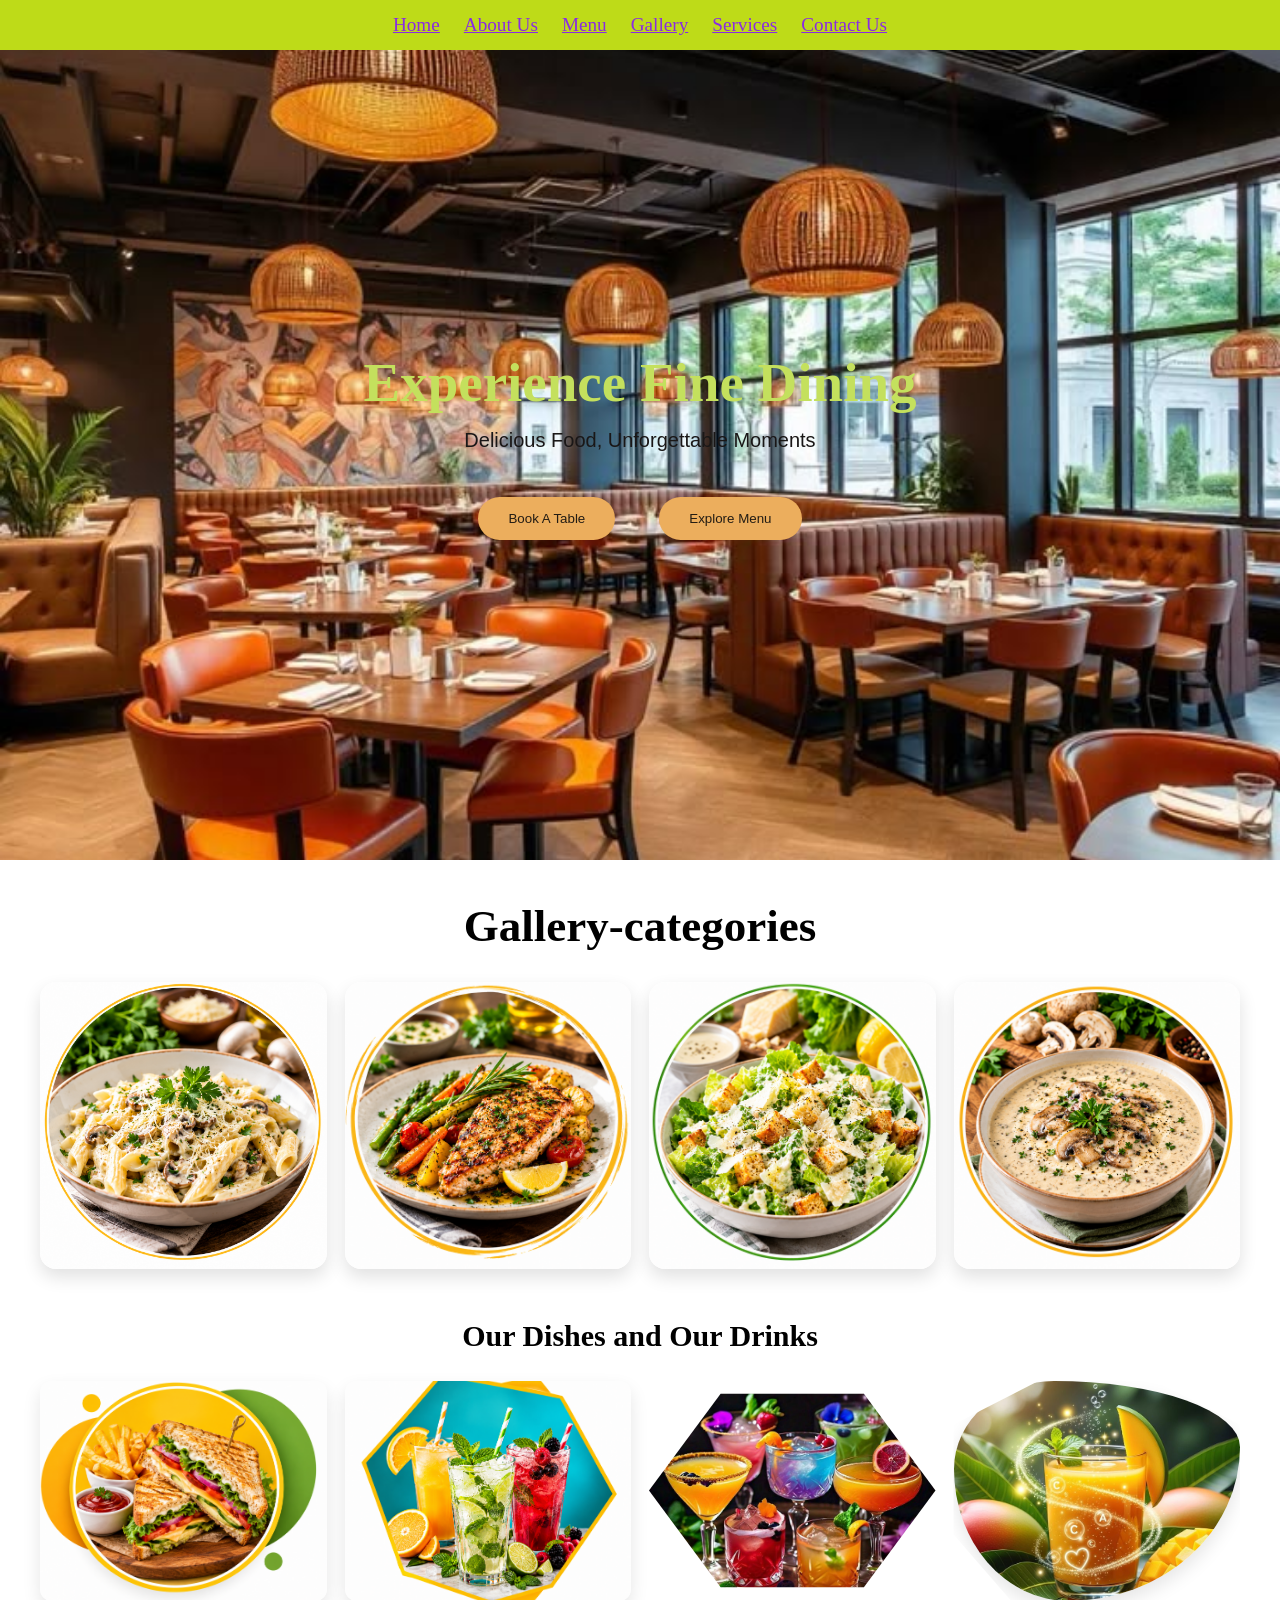
<file: restaurent-gallery.html>
<!DOCTYPE html>
<html lang="en">

<head>
    <meta charset="UTF-8">
    <meta name="viewport" content="width=device-width, initial-scale=1.0">
    <title>Restaurant-gallery</title>
    <link rel="stylesheet" href="restaurent-gallery.css">
</head>

<body>
    <div class="navcontainer">
            <div class="nav_links">
                <a href="restaurant.html">Home</a>
                <a href="resturant-about.html">About Us</a>
                <a href="restaurent-menu.html">Menu</a>
                <a href="restaurent-gallery.html">Gallery</a>
                <a href="restaurent-services.html">Services</a>
                <a href="restaurent-contact.html">Contact Us</a>
                
            </div>
        </div>


    <section class="restaurent-gallery">
        <div class="gallery">
            <h1 class="head-gal">Experience Fine Dining</h1>
            <p>Delicious Food,
                Unforgettable Moments</p>
            <button type="btn" class="btn">Book A Table</button>
            <button type="btn" class="btn">Explore Menu</button>
        </div>
    </section>
    <section class="Gallery-categories">

        <div class="Dishes">
            <h2>Gallery-categories</h2>
        </div>
    </section>

    <section class="Our-Dishes">
        <div class="food">
            <img src="Alfredopasta.png">

        </div>

        <div class="food">
            <img src="Grilledsteak.png">

        </div>

        <div class="food">
            <img src="casear salad.png">
        </div>

        <div class="food">
            <img src="creamy mushroom soup.png">
        </div>

    </section>

    <div class="gallery-section-titles">
        <h2>Our Dishes and Our Drinks</h2>
        <img class="sandwich-image" src="sandwich.png">
        <img class="drink-image" src="drinks.png">
        <img class="drink-image second-hex" src="juice.jpg">
        <img class="drink-image blob-shape" src="mangojuice.jpg">
    </div>

    
        

        
            
    </section>

</body>

</html>
</file>
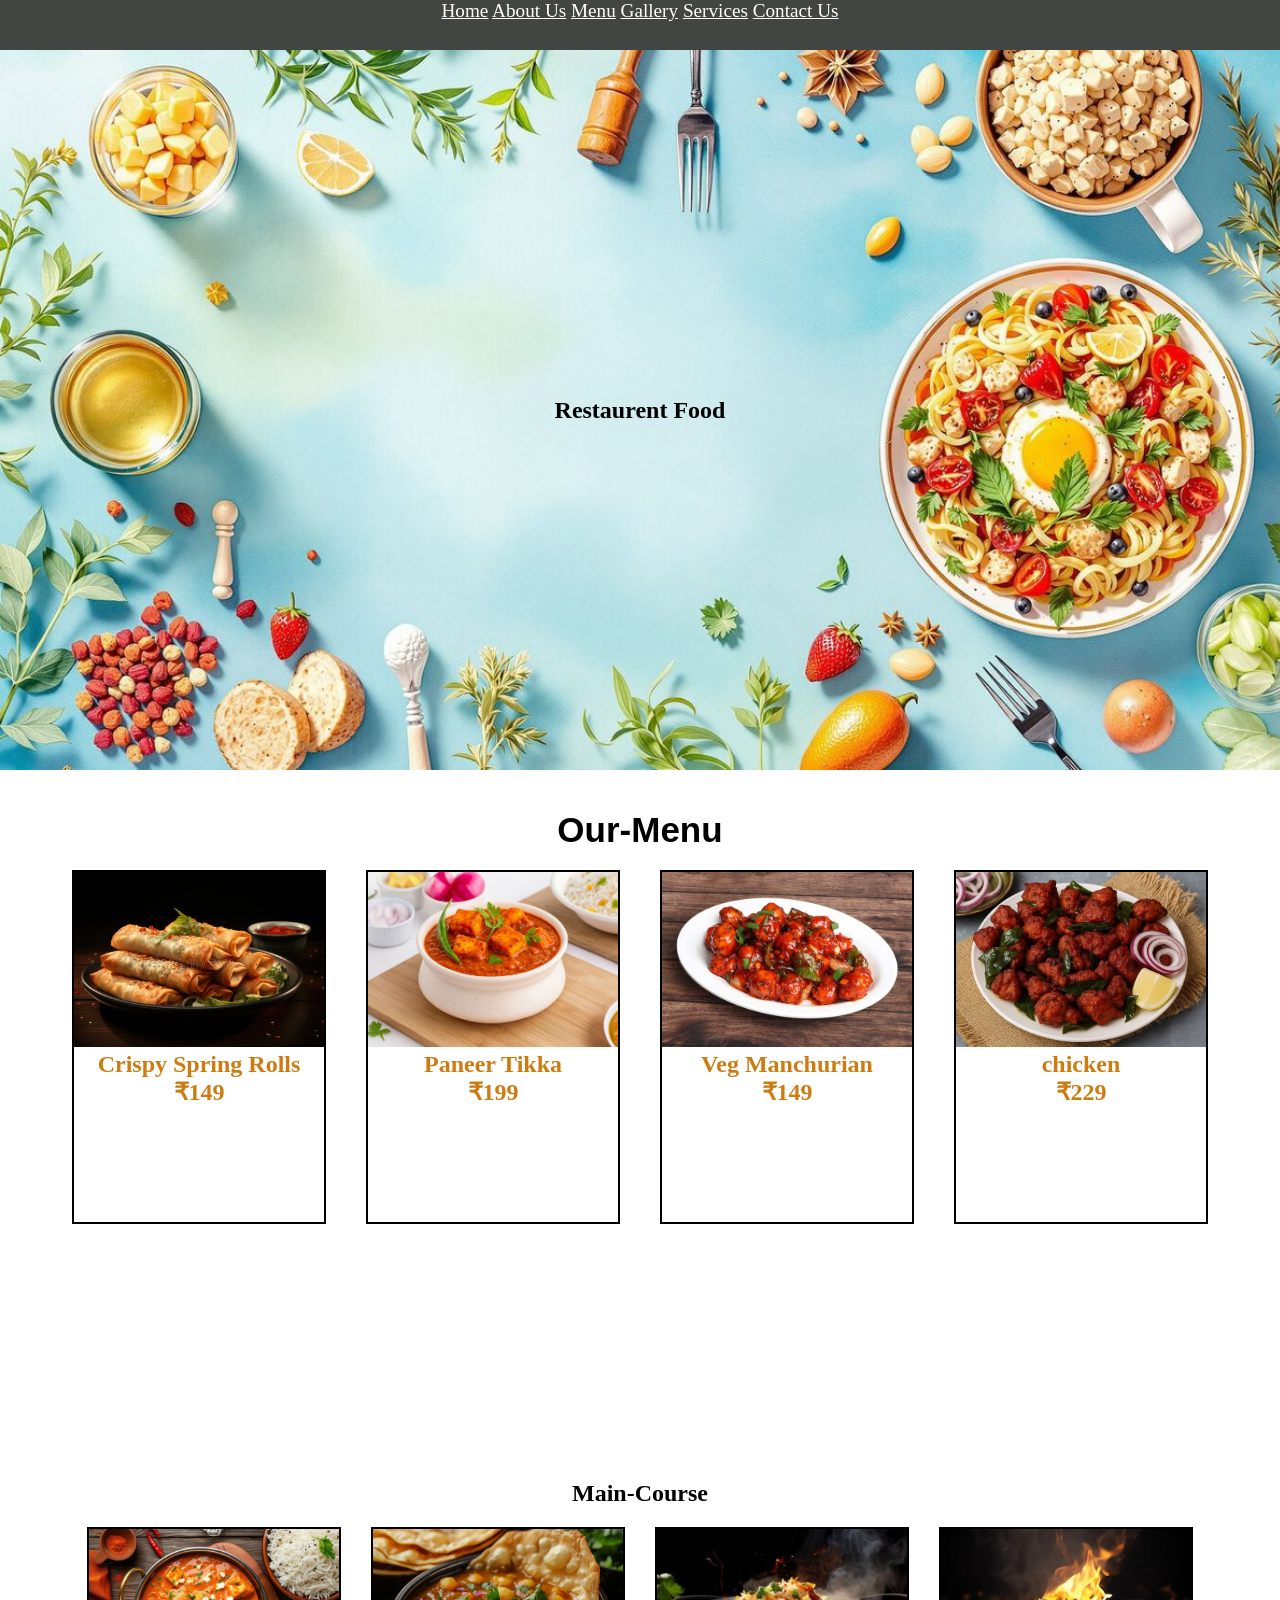
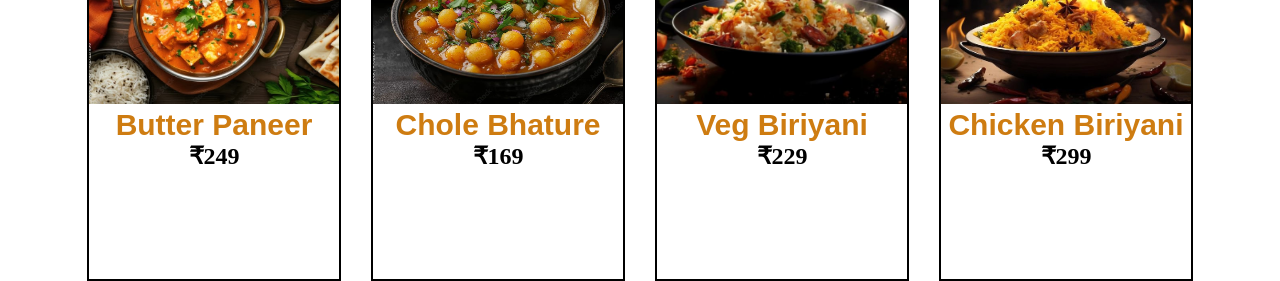
<file: restaurent-menu.html>
<!DOCTYPE html>
<html lang="en">

<head>
    <meta charset="UTF-8">
    <meta name="viewport" content="width=device-width, initial-scale=1.0">
    <title>Restaurantmenu</title>
    <link rel="stylesheet" href="restaurent-menu.css">
</head>

<body>
    <div class="navcontainer">
            <div class="nav_links">
                <a href="restaurant.html">Home</a>
                <a href="resturant-about.html">About Us</a>
                <a href="restaurent-menu.html">Menu</a>
                <a href="restaurent-gallery.html">Gallery</a>
                <a href="restaurent-services.html">Services</a>
                <a href="restaurent-contact.html">Contact Us</a>
                
            </div>
        </div>

    <section class="Menu">
        <div class="hero">
            <h1>Restaurent Food</h1>


        </div>
    </section>


    <section class="Our-Menu">
        <!-- <h2>Our-Menu</h2> -->
        <div class="menus">
            <h2>Our-Menu</h2>



            <div class="starters">

                <div class="first-card">
                    <img src="crispy.jpg">
                    <h1>Crispy Spring Rolls</h1>
                    <h1>₹149</h1>
                </div>

                <div class="first-card">
                    <img src="tikka.jpg">
                    <h1>Paneer Tikka</h1>
                    <h1>₹199</h1>
                </div>

                <div class="first-card">
                    <img src="veg man.jpg">
                    <h1>Veg Manchurian</h1>
                    <h1>₹149</h1>
                </div>

                <div class="first-card">
                    <img src="chicken.jpg">
                    <h1>chicken </h1>
                    <h1>₹229</h1>
                </div>
            </div>
        </div>
    </section>



    <section class="Main-Course">

        <div class="Course">
            <h1>Main-Course</h1>


            <div class="lunch">

                <div class="first-card">
                    <img src="paneer.jpg">
                    <h1>Butter Paneer</h1>
                    <h2>₹249</h2>
                </div>

                <div class="first-card">
                    <img src="chana.jpg">
                    <h1>Chole Bhature</h1>
                    <h2>₹169</h2>
                </div>

                <div class="first-card">
                    <img src="veg bir.jpg">
                    <h1>Veg Biriyani</h1>
                    <h2>₹229</h2>
                </div>

                <div class="first-card">
                    <img src="chick.jpg">
                    <h1>Chicken Biriyani</h1>
                    <h2>₹299</h2>
                </div>


            </div>

         </div>   
    </section>










</body>

</html>
</file>
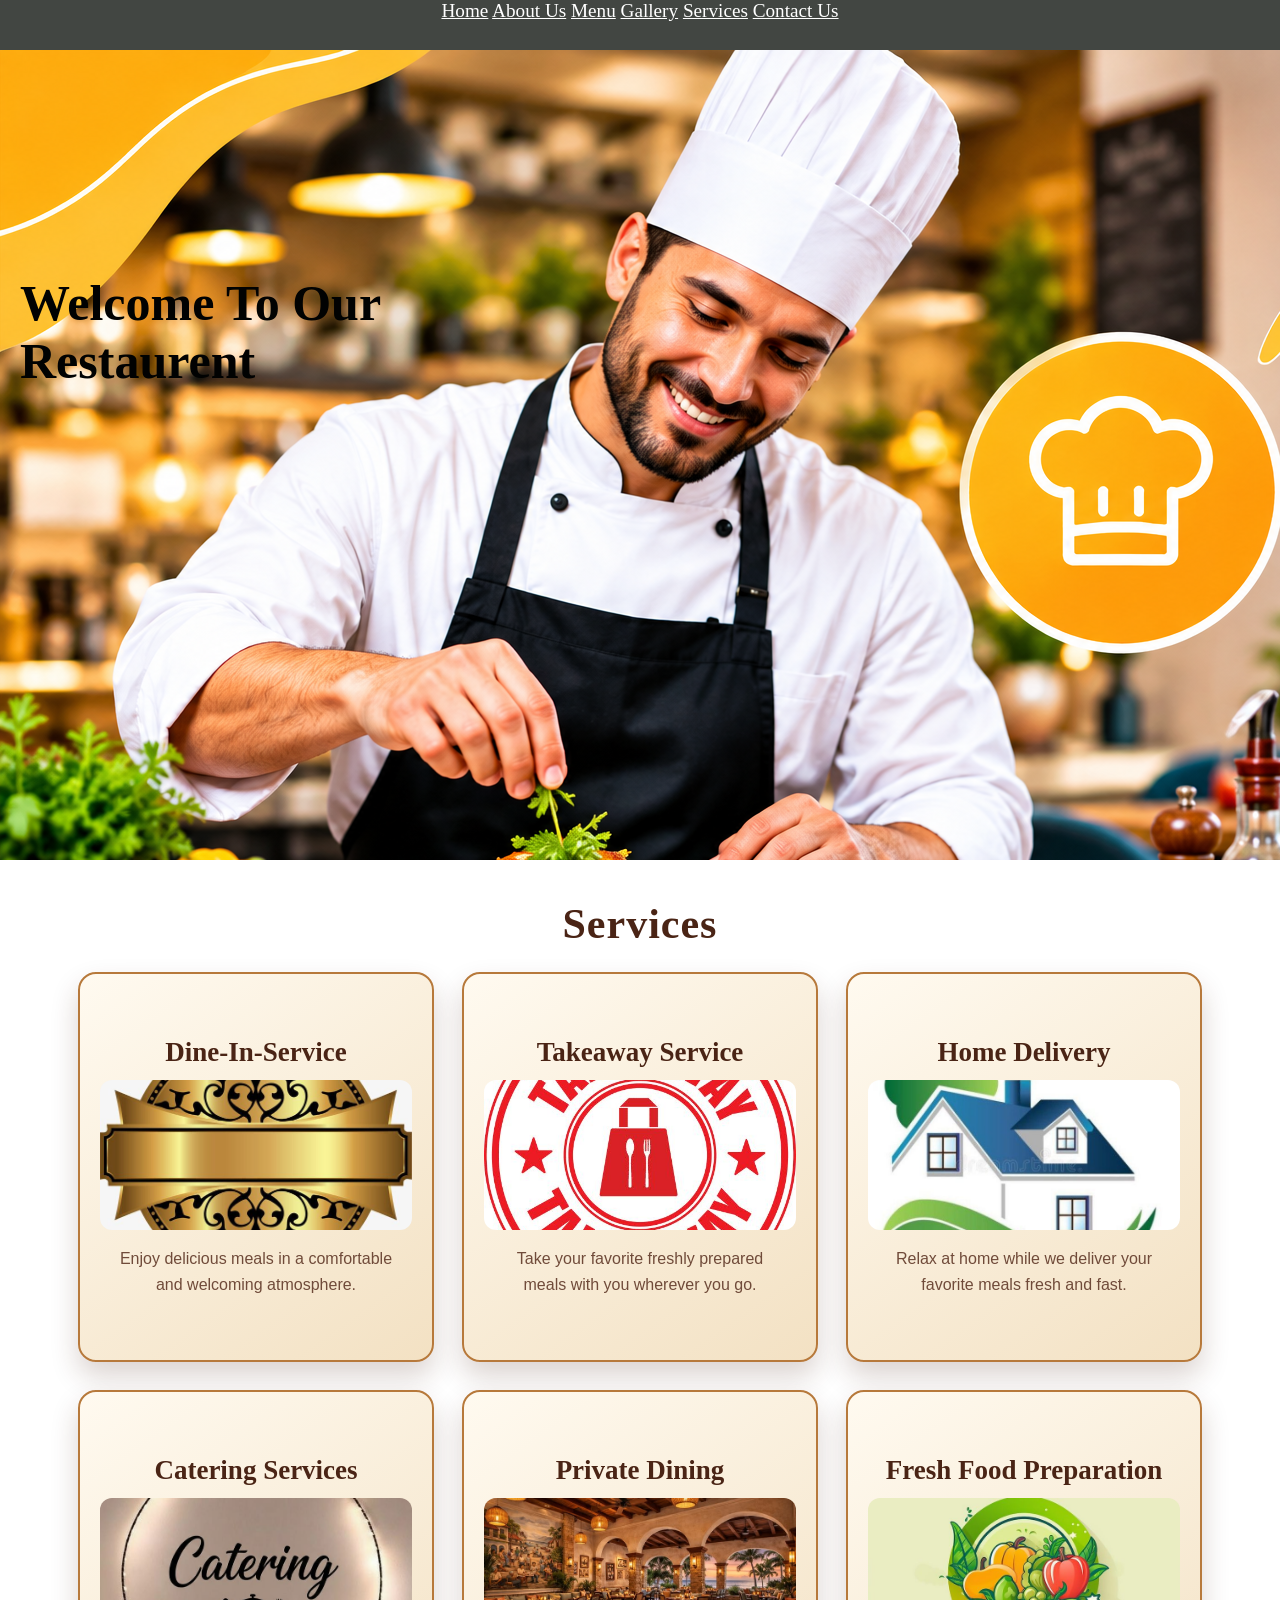
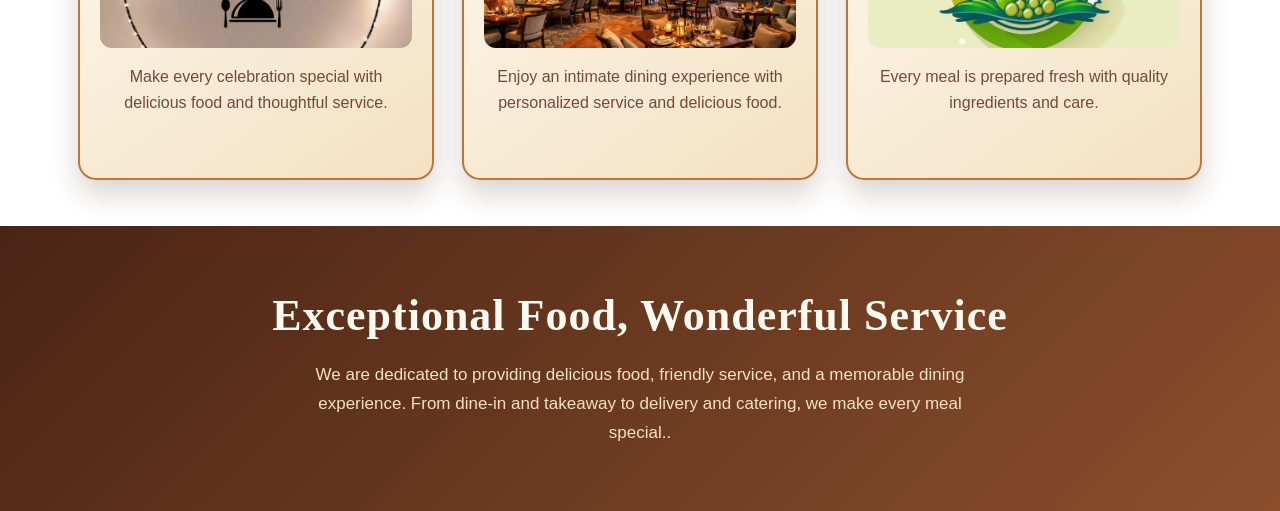
<file: restaurent-services.html>
<!DOCTYPE html>
<html lang="en">

<head>
    <meta charset="UTF-8">
    <meta name="viewport" content="width=device-width, initial-scale=1.0">
    <title>Restaurent-services</title>
    <link rel="stylesheet" href="restaurent-services.css">
</head>

<body>

     <div class="navcontainer">
            <div class="nav_links">
                <a href="restaurant.html">Home</a>
                <a href="resturant-about.html">About Us</a>
                <a href="restaurent-menu.html">Menu</a>
                <a href="restaurent-gallery.html">Gallery</a>
                <a href="restaurent-services.html">Services</a>
                <a href="restaurent-contact.html">Contact Us</a>
                
            </div>
        </div>
        
    <section class="restaurent-services">
        <div class="banner">
            <h1> Welcome To Our Restaurent</h1>
        </div>
    </section>

    <section class="content">
        <h2>Services</h2>
        <div class="cards">
            <div class="card">
                <div class="logo">
                    <h1>Dine-In-Service</h1>
                    <img src="golden.jpg">
                    <p>Enjoy delicious meals in a comfortable and welcoming atmosphere.</p>
                </div>
            </div>

            <div class="card">
                <div class="logo">
                    <h1>Takeaway Service</h1>
                    <img src="take.jpg" alt="A freshly packed takeaway meal">
                    <p>Take your favorite freshly prepared meals with you wherever you go.</p>
                </div>
            </div>

            <div class="card">
                <div class="logo">
                    <h1>Home Delivery</h1>
                    <img src="home.jpg" alt="A freshly prepared meal ready for delivery">
                    <p>Relax at home while we deliver your favorite meals fresh and fast.</p>
                </div>
            </div>

            <div class="card">
                <div class="logo">
                    <h1>Catering Services</h1>
                    <img src="catering.jpg" alt="A beautifully arranged catering spread">
                    <p>Make every celebration special with delicious food and thoughtful service.</p>
                </div>
            </div>

            <div class="card">
                <div class="logo">
                    <h1>Private Dining</h1>
                    <img src="dining.jpg" alt="A welcoming private dining table">
                    <p>Enjoy an intimate dining experience with personalized service and delicious food.</p>
                </div>
            </div>

            <div class="card">
                <div class="logo">
                    <h1>Fresh Food Preparation</h1>
                    <img src="freshfood.jpg" alt="Fresh ingredients prepared for a meal">
                    <p>Every meal is prepared fresh with quality ingredients and care.</p>
                </div>
            </div>

        </div>

    </section>

    <section class="promise">
        <h2>Exceptional Food, Wonderful Service</h2>
        <p>We are dedicated to providing delicious food, friendly service, and a memorable dining experience. From
            dine-in and takeaway to delivery and catering, we make every meal special..</p>
    </section>
</body>

</html>
</file>
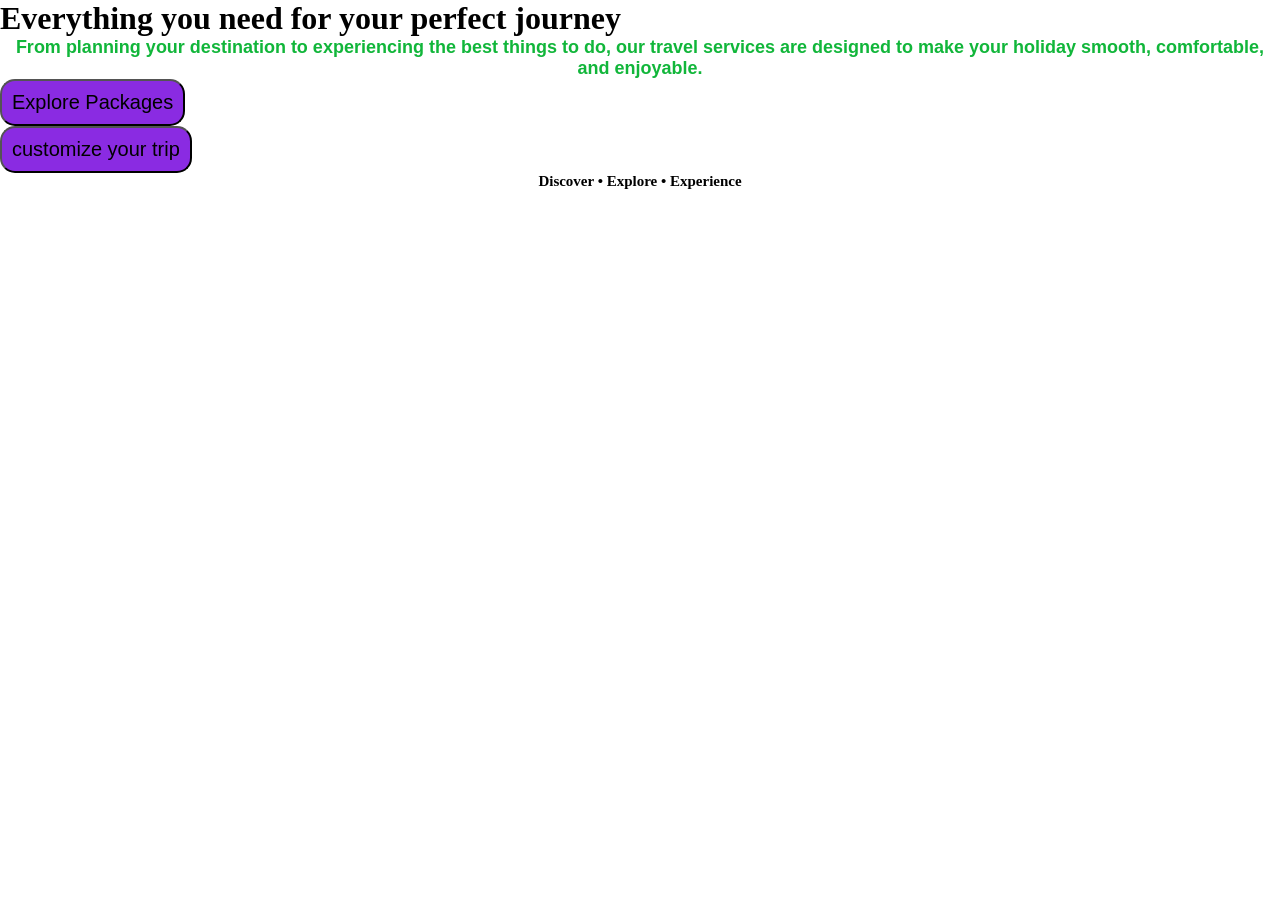
<file: section.html>
<!DOCTYPE html>
<html lang="en">
<head>
    <meta charset="UTF-8">
    <meta name="viewport" content="width=device-width, initial-scale=1.0">
    <title>Document</title>

    <link rel="Stylesheet" href="design.css">
</head>
<body>

    <h1 id="hero">Everything you need for your perfect journey
    <p class="para">From planning your destination to experiencing the best things to do, our travel services are designed to make your holiday smooth, comfortable, and enjoyable.</p>

        <button class="btn">Explore Packages</button>
        <button class="btn">customize your trip</button>
        <h4 id= "dis">Discover • Explore • Experience</h4>
        
        
</body>
</html>
</file>
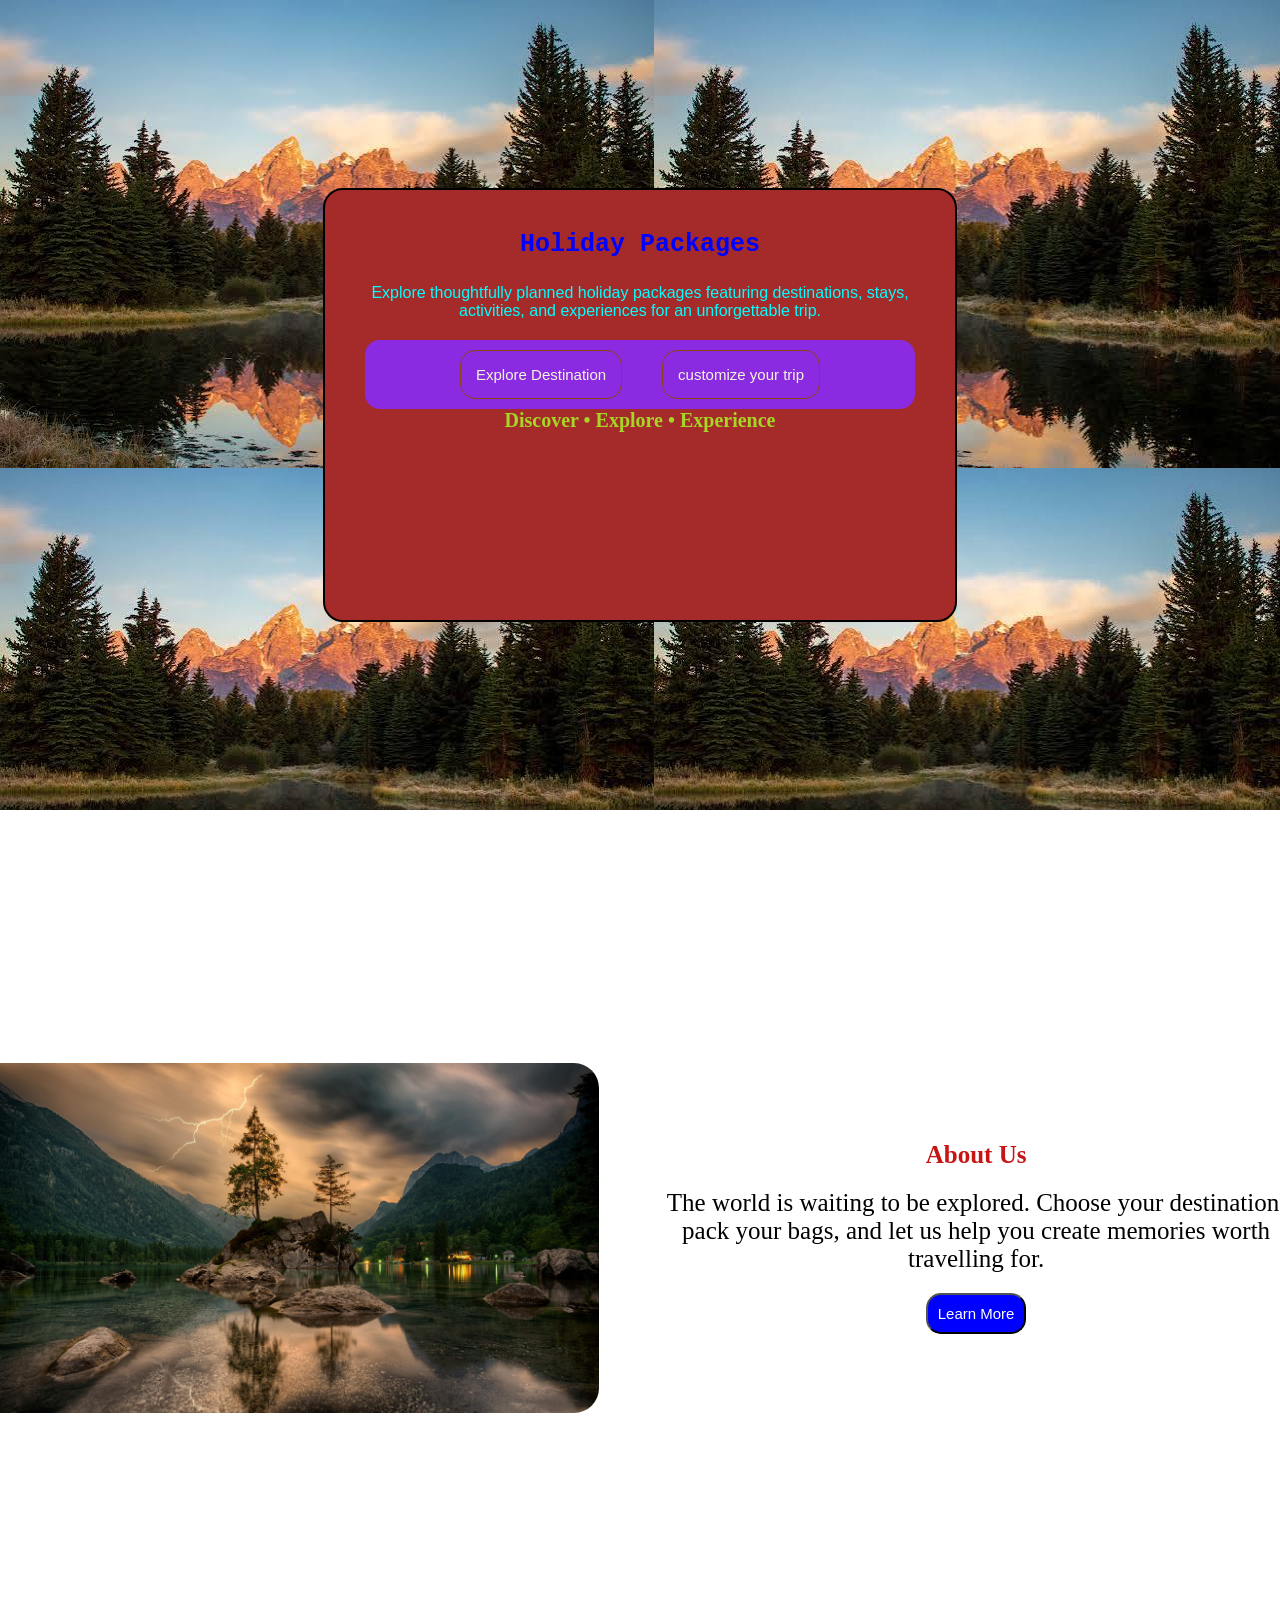
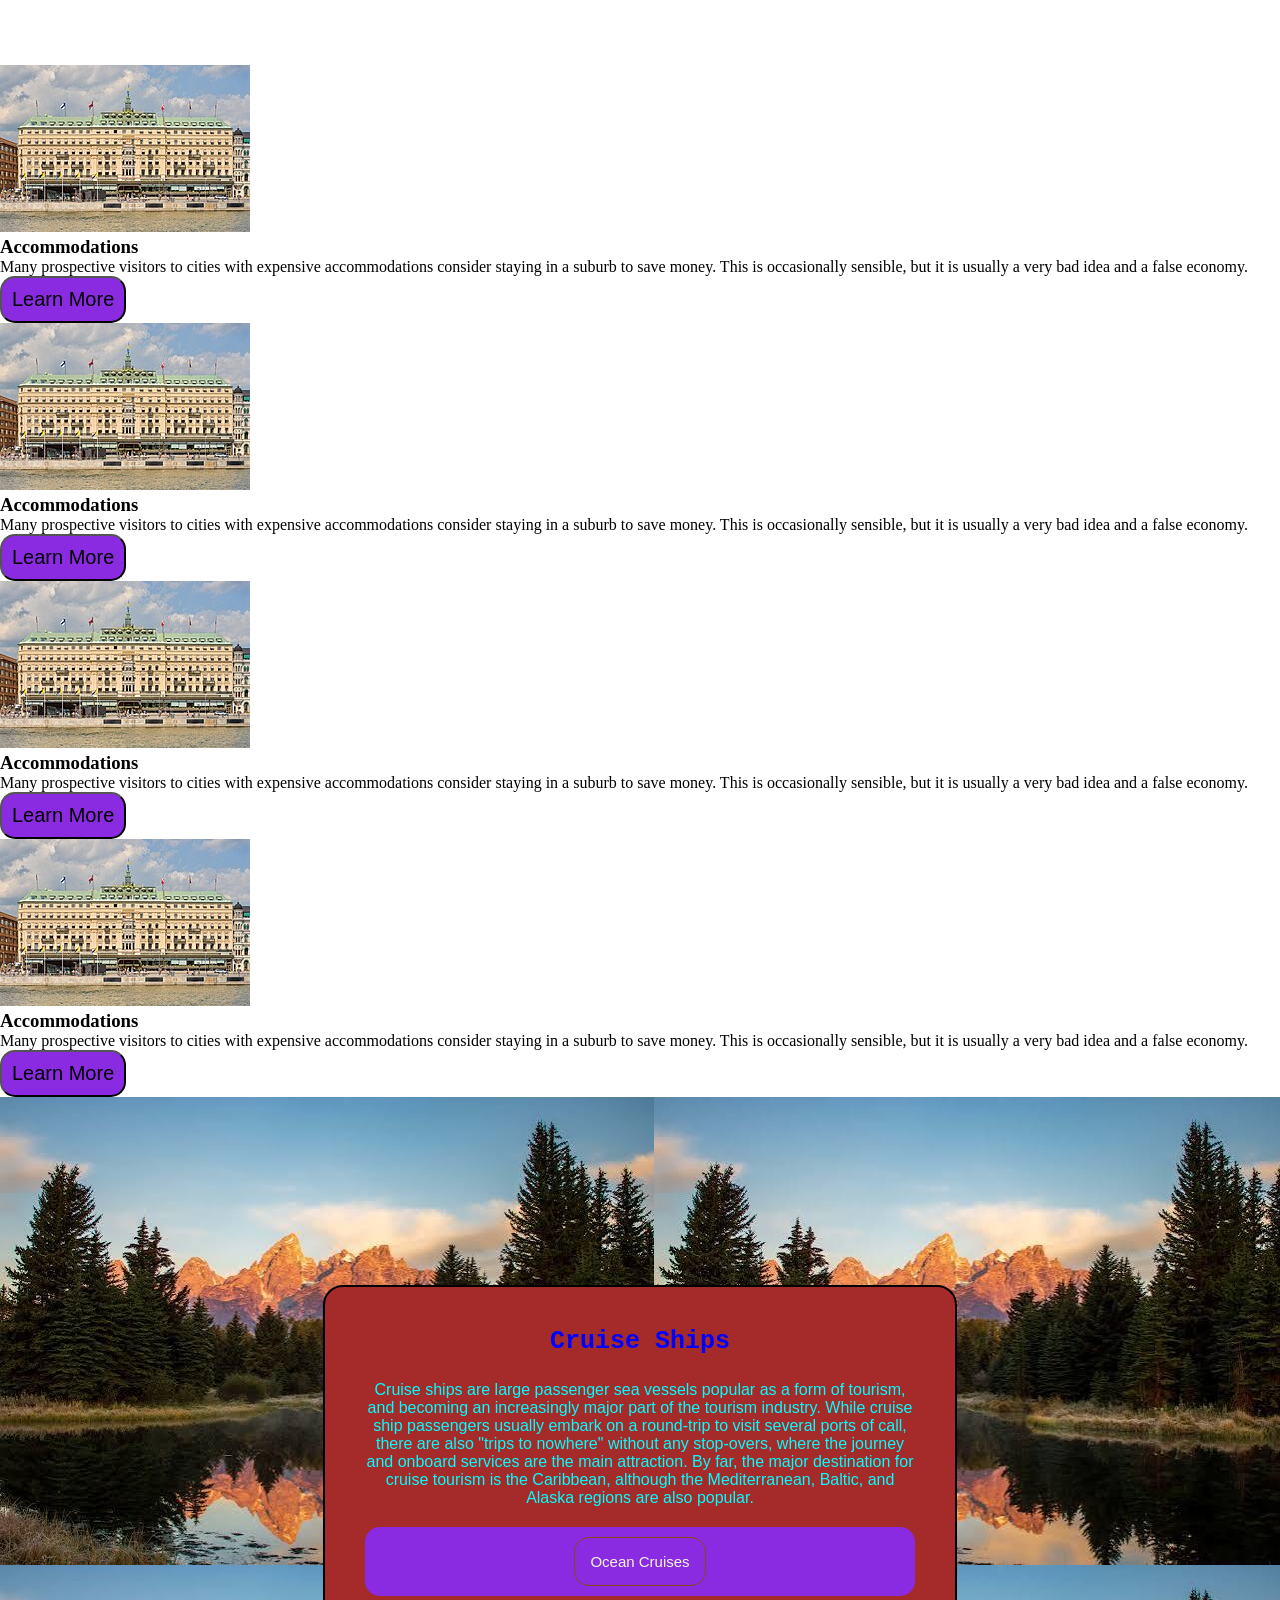
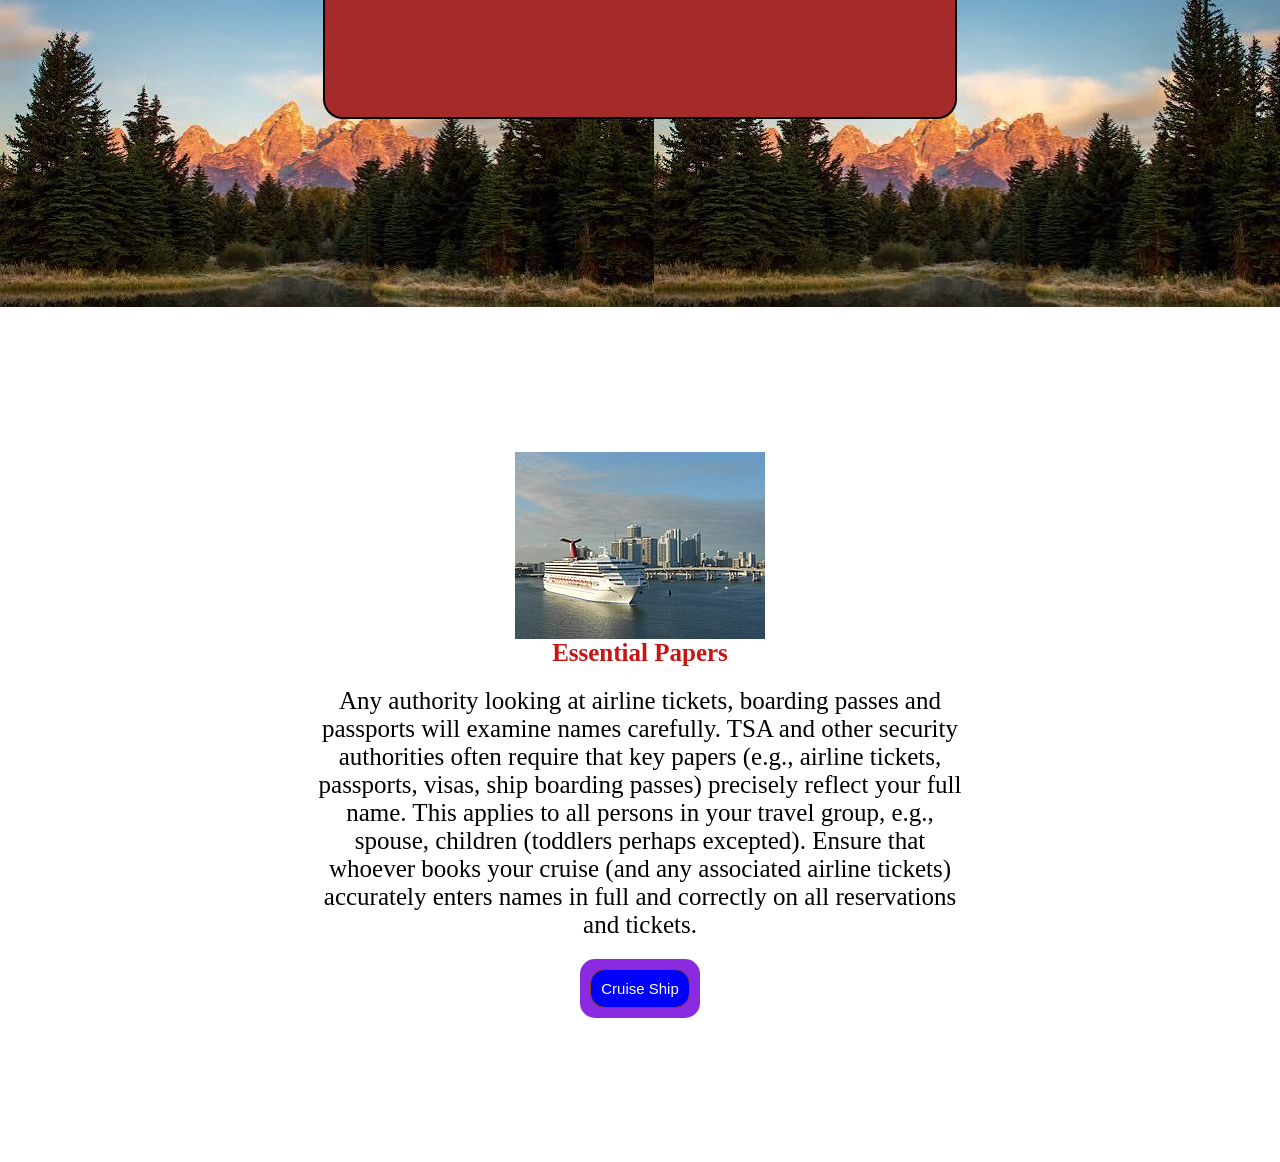
<file: travel.html>
<!DOCTYPE html>
<html lang="en">

<head>
    <meta charset="UTF-8">
    <meta name="viewport" content="width=device-width, initial-scale=1.0">
    <title>Document</title>

    <link rel="Stylesheet" href="design.css">
</head>

<body>
    <section class="container">

        <div class="hero">




            <h1>Holiday Packages</h3>
                <p>Explore thoughtfully planned holiday packages featuring destinations, stays, activities, and
                    experiences
                    for
                    an
                    unforgettable trip.</p>
                <div class="btn">
                    <button>Explore Destination</button>
                    <button>customize your trip</button>
                </div>
                <h3>Discover • Explore • Experience</h3>
        </div>
    </section>
    <section class="about">
        <div class="abt">
            <div class="abt-logo">
                <img src="hero.jpg" alt="logo">
            </div>
            <div class="abt-content">
                <h2>About Us</h2>
                <p>The world is waiting to be explored. Choose your destination, pack your bags, and let us help you
                    create memories worth travelling for.</p>
                <button class="btn">Learn More</button>
            </div>
        </div>
    </section>
    <section class="services">
        <div class="service">
        </div class="card">
        <img src="grand.jpg" alt="Accommodations">
        <h3>Accommodations</h3>
        <p>Many prospective visitors to cities with expensive accommodations consider staying in a suburb to save money.
            This is occasionally sensible, but it is usually a very bad idea and a false economy.</p>
        <button class="btn">Learn More</button>
        </div>

        </div class="card">
        <img src="grand.jpg" alt="Accommodations">
        <h3>Accommodations</h3>
        <p>Many prospective visitors to cities with expensive accommodations consider staying in a suburb to save money.
            This is occasionally sensible, but it is usually a very bad idea and a false economy.</p>
        <button class="btn">Learn More</button>
        </div>


        </div class="card">
        <img src="grand.jpg" alt="Accommodations">
        <h3>Accommodations</h3>
        <p>Many prospective visitors to cities with expensive accommodations consider staying in a suburb to save money.
            This is occasionally sensible, but it is usually a very bad idea and a false economy.</p>
        <button class="btn">Learn More</button>
        </div>

        </div class="card">
        <img src="grand.jpg" alt="Accommodations">
        <h3>Accommodations</h3>
        <p>Many prospective visitors to cities with expensive accommodations consider staying in a suburb to save money.
            This is occasionally sensible, but it is usually a very bad idea and a false economy.</p>
        <button class="btn">Learn More</button>
        </div>


    </section>



    <section class="container">
        <div class="hero">
            <h1> Cruise Ships</h1>
            <p>Cruise ships are large passenger sea vessels popular as a form of tourism, and becoming an increasingly
                major part of the tourism industry. While cruise ship passengers usually embark on a round-trip to visit
                several ports of call, there are also "trips to nowhere" without any stop-overs, where the journey and
                onboard services are the main attraction. By far, the major destination for cruise tourism is the
                Caribbean, although the Mediterranean, Baltic, and Alaska regions are also popular.</p>
            <div class="btn">
                <button>Ocean Cruises</button>
            </div>
    </section>
    <section class="about">
        <div class="abt-content">
            <img src="Carnival_Destiny_Miami_12-22-11.JPG" alt="Essential Papers">
            <h2>Essential Papers</h2>
            <p>Any authority looking at airline tickets, boarding passes and passports will examine names carefully. TSA
                and other security authorities often require that key papers (e.g., airline tickets, passports, visas,
                ship boarding passes) precisely reflect your full name. This applies to all persons in your travel
                group, e.g., spouse, children (toddlers perhaps excepted). Ensure that whoever books your cruise (and
                any associated airline tickets) accurately enters names in full and correctly on all reservations and
                tickets.

            </p>
            <div class="btn">
                <button>Cruise Ship</button>
        </div>
    </section>

         <section class
</file>
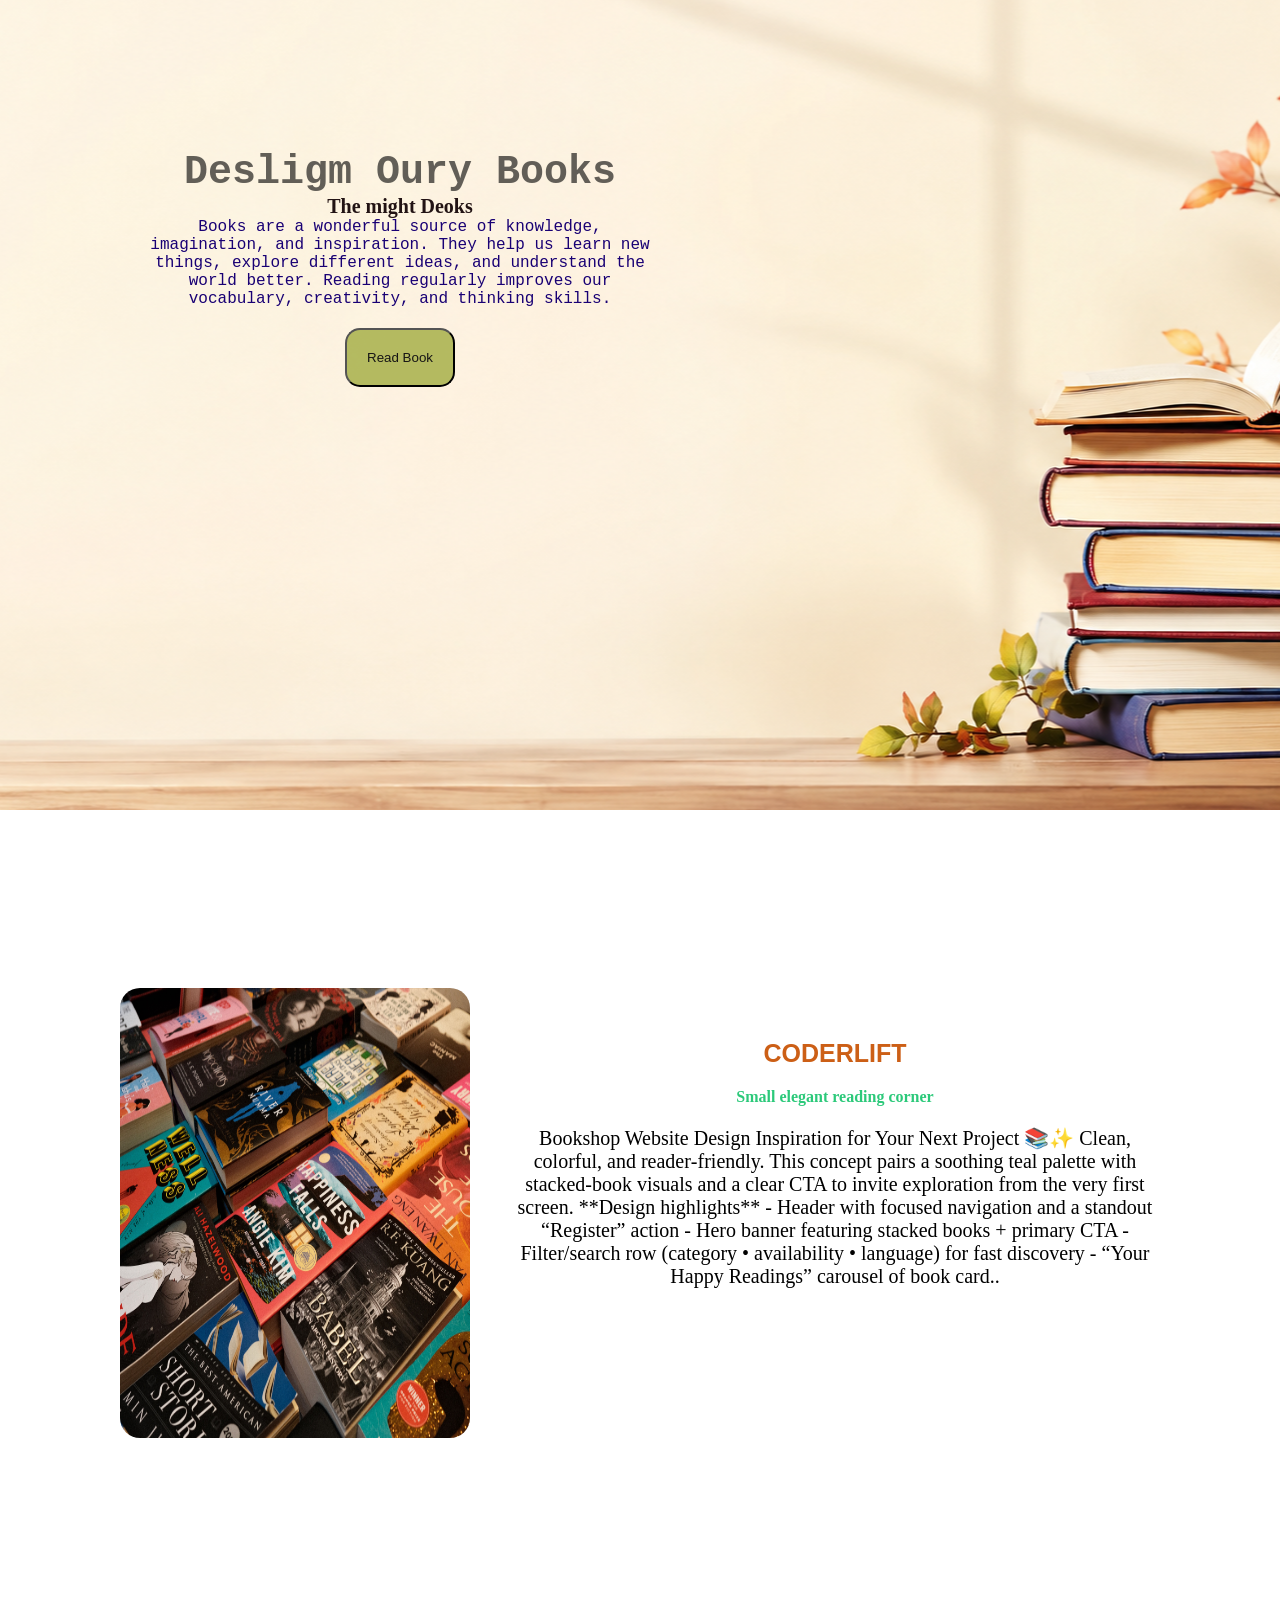
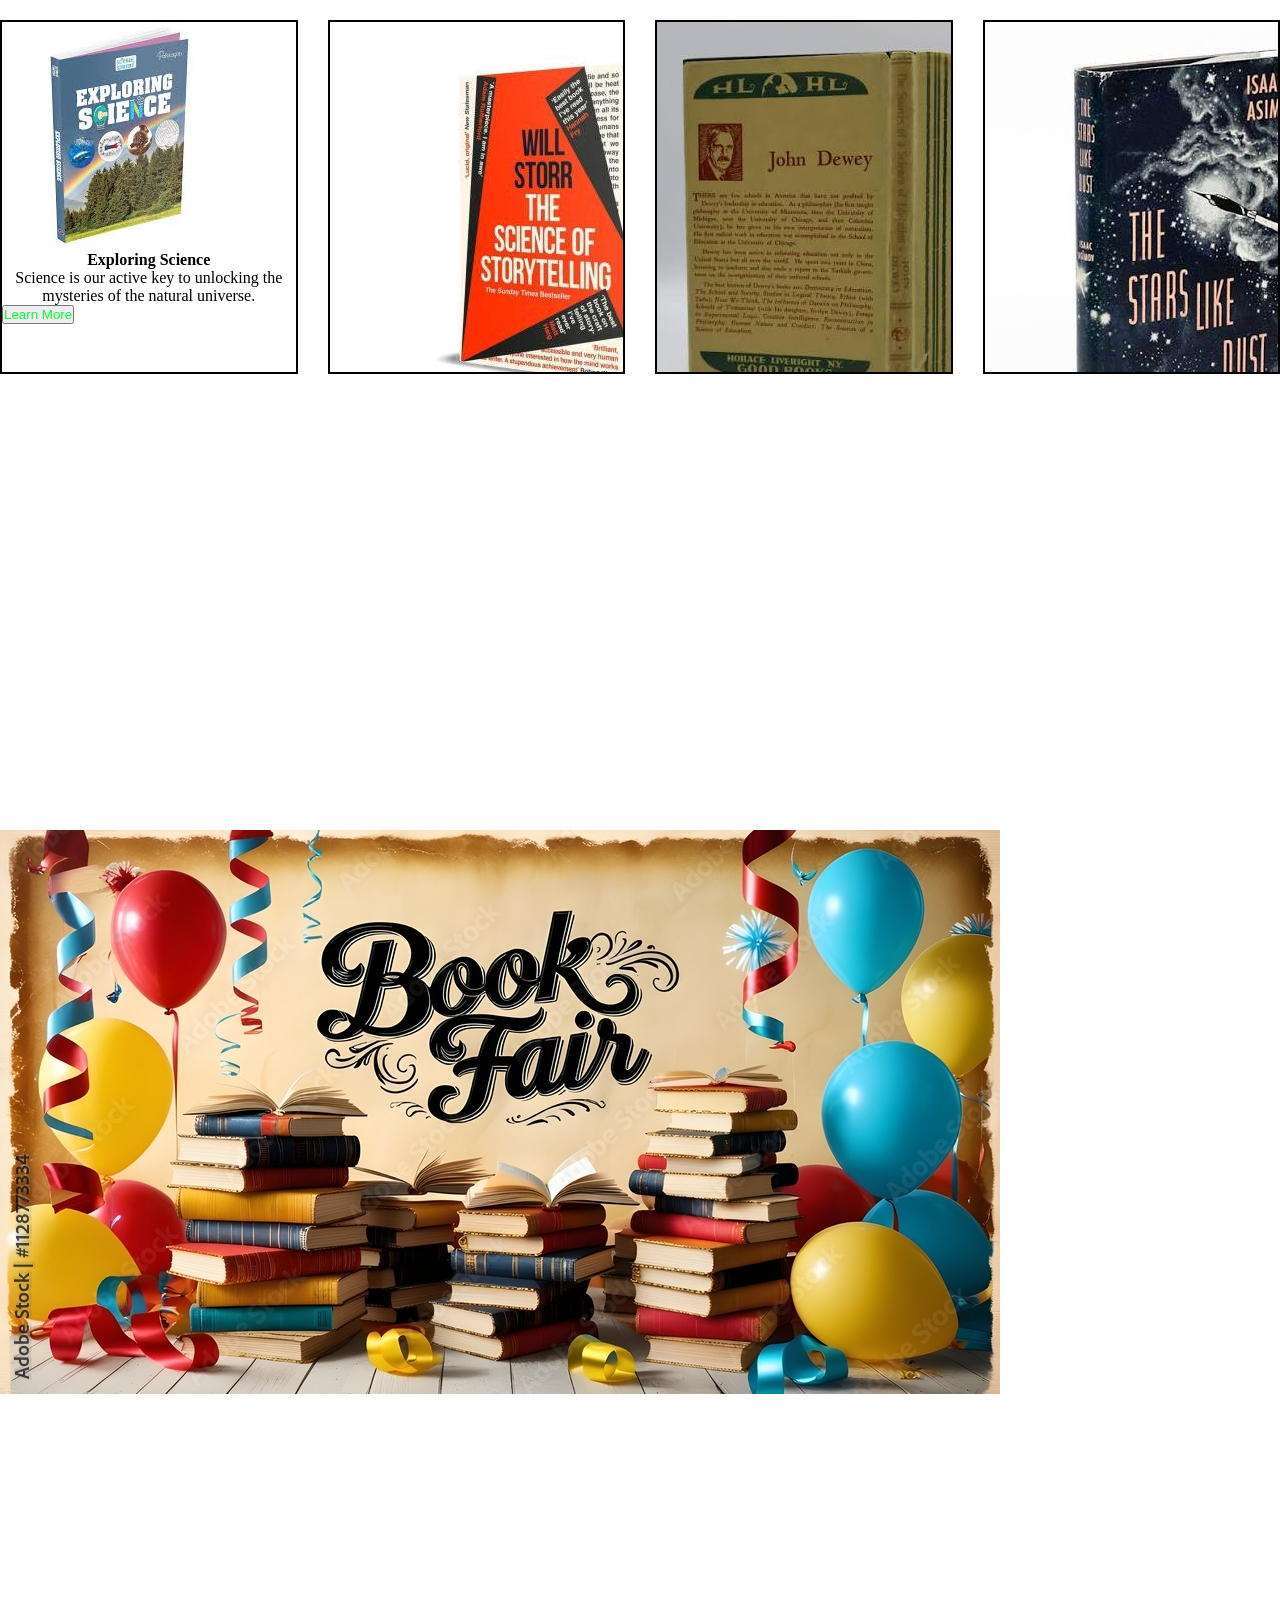
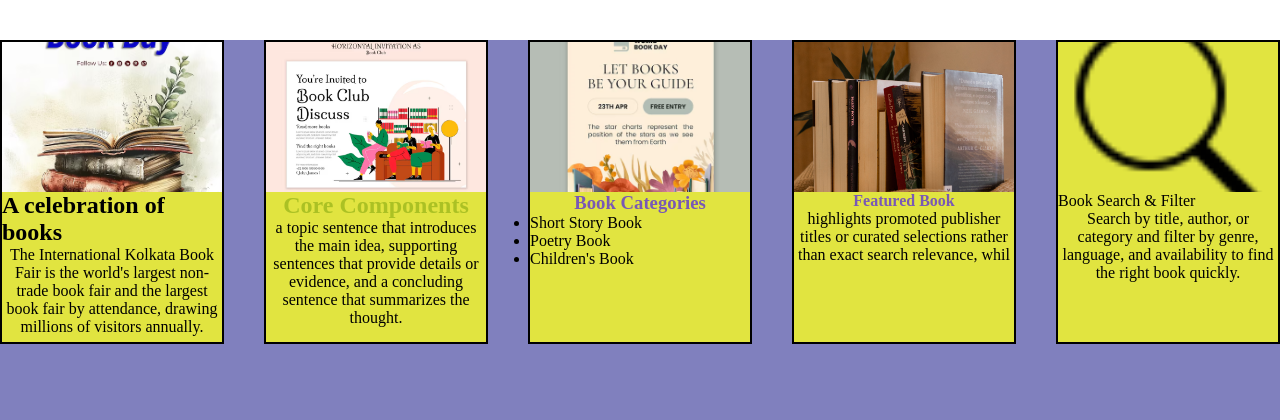
<file: webpage.html>
<!DOCTYPE html>
<html lang="en">

<head>
    <meta charset="UTF-8">
    <meta name="viewport" content="width=device-width, initial-scale=1.0">
    <title>Kolkata Book Fair</title>
    <link rel="stylesheet" href="webpage.css">
</head>

<body>


    <section class="BookFair">
        <div class="hero">

            <h1>Desligm Oury Books</h1>
            <h2>The might Deoks</h2>

            <p>Books are a wonderful source of knowledge, imagination, and inspiration. They help us learn new things,
                explore
                different ideas, and understand the world better. Reading regularly improves our vocabulary, creativity,
                and
                thinking skills.</p>

            <div class="btn">

                <button>Read Book</button>
            </div>
        </div>
    </section>
    <section class="about">
        <div class="abt">

            <div class="abt-logo">
                <img src="bookfairpicture.jpg" alt="logo">
            </div>
            <div class="abt-content">
                <h3>CODERLIFT</h3>
                <h4>Small elegant reading corner</h4>


                <p>Bookshop Website Design Inspiration for Your Next Project 📚✨ Clean, colorful, and reader‑friendly.
                    This
                    concept pairs a soothing teal palette with stacked‑book visuals and a clear CTA to invite
                    exploration
                    from the very first screen. **Design highlights** - Header with focused navigation and a standout
                    “Register” action - Hero banner featuring stacked books + primary CTA - Filter/search row (category
                    •
                    availability • language) for fast discovery - “Your Happy Readings” carousel of book card..
                </p>
            </div>
        </div>

    </section>
    <section class="services">
        <div class="service">
            <div class="card">
                <img src="bookfair 20.jpg" alt=" Exploring Science">
                <h4>Exploring Science</h4>
                <p>Science is our active key to unlocking the mysteries of the natural universe.</p>



                <button class="btn">Learn More</button>
            </div>

            <div class="card">
                <img src="bookfair 21.jpg" alt="The Science of StoryTelling">
                <h4>The Science of StoryTelling</h4>
                <P>human brains process narratives not as cold data, but as lived experience.</P>


                <button class="btn">Learn More</button>
            </div>

            <div class="card">
                <img src="bookfair 25.jpg" alt=" THE SOURCES OF A SCIENCE OF EDUCATION">
                <h4>THE SOURCES OF A SCIENCE OF EDUCATION</h4>
                <p>The sources of the science of education include psychology, sociology, philosophy, history, biology,
                    and anthropology.</p>



                <button class="btn">Learn More</button>
            </div>

            <div class="card">
                <img src="bookfair 27.jpg" alt="THE STARS LIKE DUST">
                <h4>THE STARS LIKE DUST</h4>
                <p>The Tyranni, who come from the planet Tyrann, rule a minor empire of 50 planets near the Horsehead
                    Nebula .</p>
                <button class="btn">Learn More</button>

            </div>
        </div>
    </section>
    <section class="flex-logo">
        <div class="logo">
            <img src="bookfair logo.jpg">
        </div>
    </section>
    <section class="Kolkata-Bookfair">

        <div class="kol">

            <div class="cards">
                <img src="worldbookday.jpg">
                <h1>A celebration of books</h1>

                <p>The International Kolkata Book Fair is the world's largest non-trade book fair and the largest book
                    fair
                    by attendance, drawing millions of visitors annually.</p>
            </div>
            <div class="cards">
                <img src="Bookclub.jpg">
                <h2>Core Components</h2>
                <p> a topic sentence that introduces the main idea, supporting sentences that provide details or
                    evidence, and a concluding sentence that summarizes the thought.</p>
            </div>

            <div class="cards">
                <img src="Guide.jpg">
                <h3>Book Categories</h3>
                <ul>
                    <li>Short Story Book</li>
                    <li>Poetry Book</li>
                    <li>Children's Book</li>
                </ul>
            </div>
            <div class="cards">
                <img src="abnerlobo.jpg">
                <h4>Featured Book</h4>
                <p>highlights promoted publisher titles or curated selections rather than exact search relevance, whil
                </p>
            </div>
            <div class="cards">
                <img src="search.png">
                <h4.1>Book Search & Filter</h4.1>
                <p>Search by title, author, or category and filter by genre, language, and availability to find the
                    right book quickly.</p>
            </div>


    </section>

</body>

</html>
</file>
<file: style.css>
*{
    margin:0;
    padding: 0;
}

.container{
    height:90vh;
    background-image:url("");
    justify-content: center;
    align-items: center;
    display: flex;
}

.hero{
    height: 350px;
    width:550px;
    justify-content: center;
    align-items: center;
    text-align: center;
    border:2px solid black;
    background-color: rgba(188, 143, 143, 0.425);
    border-radius: 20px;
    padding: 40px;

}

.hero h1{
    font-size:25px;
    font-weight: 700;
    font-family: 'Times New Roman', Times, serif;
    color:rgb(0, 0, 0);
    padding-bottom: 25px;


}

.hero p{
    font-size: 18px;
    font-family: Georgia, 'Times New Roman', Times, serif;
    color:black;
    padding-bottom: 20px;
}

.btn
{
    display:flex;
    justify-content: center;
    gap:40px;
    padding:30px;
}

.btn button{
    padding: 10px;
    border-radius: 15px;
    background-color: rgb(3, 139, 14);
    color:white;
    font-size: 15px;
    font-family: Verdana, Geneva, Tahoma, sans-serif;
    border:1px solid black;
}

.hero h3{
    font-size: 20px;
    font-family: 'Lucida Sans', 'Lucida Sans Regular', 'Lucida Grande', 'Lucida Sans Unicode', Geneva, Verdana, sans-serif;
    color: rgb(252, 193, 0);
}


.about{
    height: 90vh;
    justify-content: center;
    align-items: center;
    display: flex;
}

.abt{
    display: flex;
    gap:50px;
}

.abt-logo{
    height: 300px;
    
    border-radius: 20px;
    
}


.abt-logo img{
    height: 100%;
    border-radius: 20px;
    
  
}
.abt-content{
    width:650px;
    height:350px;
    display: flex;
    flex-direction: column;
    justify-content: center;
    align-items: center;
    text-align: center;
}

.abt-content h2{
    font-size: 25px;
    font-family: 'Times New Roman', Times, serif;
    color: rgb(0, 0, 0);
    padding-bottom: 20px;
}

.abt-content p{
    font-size: 25px;
    font-family: Georgia, 'Times New Roman', Times, serif;
    color:black;
    padding-bottom: 20px;
}

.abt-content button{
    padding: 10px;
    boder-radius: 15px;
    background-color: rgborb(3, 139, 14);
    color:white;
    font-size: 15px;
    font-family: Verdana, Geneva, Tahoma, sans-serif;
    border:1px solid black;
}

.services{
    height:90vh;
    justify-content:center;

}

.service{
    display:flex;
    justify-content: center;
    align-items: center;
    gap: 50px;
    padding-top: 50px;
}

.service .card{
    width: 300px;
    height: 450px;
    border: 2px solid black;
    align-items: center;
    text-align: center;

}

.card img{
    
    width: 100%;
    padding:0px;

}

.card h3{
    font-size: 20px;
    font-family: 'Times New Roman', Times, serif;
    color: rgb(0, 0, 0);
    padding-bottom: 20px;
}
.card p{
    font-size: 20px;
    font-family: Georgia, 'Times New Roman', Times, serif;
    color:black;
    padding-bottom: 20px;
}

.card .btn{
    display:flex;
    justify-content: center;
    background-color: rgb(3, 139, 14);
    padding: 10px;
    align-items: center;
    margin-left:100px;
}


.why-choose-us{

    height:90vh;


}

.wcu{
    display:flex;
    justify-content:space-around;
    align-items: center;
    gap: 70px;
    padding-top: 50px;
}

.vdo{
    object-fit: cover;
}

.list{
    height: 350px;
    width: 500px;
    justify-content: center;
}
.list h1{

    font-size: 25px;
    font-family: 'Times New Roman', Times, serif;
    color: rgb(0, 0, 0);
    padding-bottom: 20px;
}

.list ul{
    font-size: 20px;
    font-family: Georgia, 'Times New Roman', Times, serif;
    color:black;
    padding-bottom: 20px;
}

.contact-us{

    height:80vh;

}
.contact{
    display:flex;
    justify-content:space-around;
    align-items: center;
    gap: 70px;
    padding-top: 50px;
}

.contact-us h2{
    text-align: center;
    font-size: 25px;
    font-family: 'Times New Roman', Times, serif;
}

.contact-us p{
    text-align: center;
    font-size: 20px;
    font-family: Georgia, 'Times New Roman', Times, serif;
    padding-bottom: 20px;
}
.contact{
     display:flex;
    justify-content:space-around;
    align-items: center;
    gap: 70px;
    padding-top: 50px;
}

}
.contact-form form{
    margin-left: 100px;
    display:flex;
    flex-direction: column;
    gap: 20px;
    width: 400px;
    height: 400px;
    justify-content: center;
    align-items: center;
    border:2px solid black;
    border-radius: 20px;
}

.contact-form form input{
    width: 300px;
    height: 40px;
    border-radius: 10px;
    border:1px solid black;
    padding-left: 10px;
}

.contact-form form textarea{
    width: 300px;
    height: 100px;
    border-radius: 10px;
    border:1px solid black;
    padding-left: 10px;
}

.contact-form form button{
    
    border-radius: 10px;
    background-color: rgb(3, 139, 14);
    color:white;
    font-size: 15px;
    border:1px solid black;
}

.maps{
    margin-right: 100px;
    border:2px solid black;
    border-radius: 20px;
    width: 500px;
    height: 350px;
    object-fit: cover;
}

.maps iframe{
    width: 100%;
    height: 100%;
    border-radius: 20px;
    object-fit: cover;
}
</file>
<file: bookfair.css>
*{
    margin: 0;
    padding: 0;
}
.controversy{
    height:80vh;
    background-image:url("wikiversity.svg");
    justify-content:center;
    align-items:center;
    display:flex;
}
.hero{
    height:340px;
    width:450px;
    justify-content:center;
    align-items:center;
    text-align:center;
    border:2px;
    background-color:rgb(224, 173, 173);
    border: radius 20px;
    padding: 48px;
}
.hero h1{
     font-size:25px;
    font-weight: 700;
    font-family: 'Times New Roman', Times, serif;
    color:rgb(35, 12, 121);
    padding-bottom: 25px;


}

.hero p{
    font-size: 18px;
    font-family: Georgia, 'Times New Roman', Times, serif;
    color:black;
    padding-bottom: 20px;
}

.btn
{
    display:flex;
    justify-content: center;
    gap:40px;
    padding:30px;
}

.btn button{
    padding: 10px;
    border-radius: 15px;
    background-color: rgb(3, 139, 14);
    color:white;
    font-size: 15px;
    font-family: Verdana, Geneva, Tahoma, sans-serif;
    border:1px solid black;
}


.about-class
{
    display:flex;
}

.about{
    height: 90vh;
    justify-content: center;
    align-items: center;
    display: flex;
}

.abt img {
    height:400px;
    width:400px;
}
.abt-content{
    width:650px;
    height:350px;
    display: flex;
    flex-direction: column;
    justify-content: center;
    align-items: center;
    text-align: center;
}

.abt-content h2{
    font-size: 25px;
    font-family: 'Times New Roman', Times, serif;
    color: rgb(0, 0, 0);
    padding-bottom: 20px;
}

.abt-content p{
    font-size: 25px;
    font-family: Georgia, 'Times New Roman', Times, serif;
    color:black;
    padding-bottom: 20px;
}

.abt-content button{
    padding: 10px;
    border-radius: 15px;
    background-color: rgb(3, 139, 14);
    color:white;
    font-size: 15px;
    font-family: Verdana, Geneva, Tahoma, sans-serif;
    border:1px solid black;
    padding: 10px;
    border-radius: 15px;
    background-color: rgb(3, 139, 14);
    color:white;
    font-size: 15px;
    font-family: Verdana, Geneva, Tahoma, sans-serif;
    border:1px solid black;
}

.fair-points {
    display: flex;
    justify-content: center;
    padding: 40px 20px;
    background: #f9f1e7;
}

.points-box {
    width: 900px;
    background: #fff;
    border-radius: 20px;
    box-shadow: 0 10px 25px rgba(0, 0, 0, 0.08);
    padding: 30px 40px;
}

.points-box h2 {
    text-align: center;
    font-size: 30px;
    font-family: 'Times New Roman', Times, serif;
    color: #1d3f6d;
    margin-bottom: 20px;
}

.points-box ul {
    list-style: disc;
    padding-left: 30px;
    font-size: 20px;
    line-height: 2;
    font-family: Georgia, 'Times New Roman', Times, serif;
    color: #2d2d2d;
}

.services{
    height:90vh;
    justify-content:center;

}

.service{
    display:flex;
    justify-content: center;
    align-items: center;
    gap: 50px;
    padding-top: 50px;
}

.service .card{
    width: 300px;
    height: 450px;
    border: 2px solid black;
    align-items: center;
    text-align: center;

}

.Book Fair img{
    
    width: 100%;
    padding:0px;

}

.Book Fair h3{
    font-size: 20px;
    font-family: 'Times New Roman', Times, serif;
    color: rgb(221, 109, 109);
    padding-bottom: 20px;
}
.Book Fair p{
    font-size: 20px;
    font-family: Georgia, 'Times New Roman', Times, serif;
    color:rgb(182, 131, 23);
    padding-bottom: 20px;
}


.Book Fair .btn{



    display:flex;
    justify-content: center;
    background-color: rgb(124, 197, 130);
    padding: 10px;
    align-items: center;
    margin-left:100px;
}
</file>
<file: kitefestival.css>
*{
    margin:0 ;
    padding:0 ;

} 
.Festival{
    height: 90vh;
    background-image: url(hero.jpg);
    justify-content: center;
    align-items: center;
    display: Flex;

}
.hero{
    height: 340px;
    width: 540px;
    justify-content: center;
    align-items: center;
    text-align:center;
    border: 2px;
    background-color: blueviolet;
    border-radius:20px;

    
}

.btn{

    display:flex;
    justify-content: center;
    gap:40px;
    padding:30px

}

.btn button{
    padding: 10px;
    border-radius: 15px;
    background-color: blue;
    color: aqua;
    font: size 15px;
    font-family: Impact, Haettenschweiler, 'Arial Narrow Bold', sans-serif;
    border: 1px;

}

.hero h2{
    font-size: 20px;
    font-family: 'Courier New', Courier, monospace;
    color: rgb(16, 207, 42);

}

.about{
    height: 90vh;
    justify-content: center;
    align-items: center;
    display: flex;
}

.abt{
    display: flex;
    gap: 40px;

}



.abt-logo img{
    height: 450px;
    width:350px;
    border-radius: 20px;
}
 .abt-content{
    width: 650px;
    height:350px;
    display: flex;
    flex-direction: column;
    justify-content: center;
    align-items: center;
    text-align: center;

 }
 .abt-content h3{
    font-size: 25px;
    font-family: 'Franklin Gothic Medium', 'Arial Narrow', Arial, sans-serif;
    color: rgba(238, 42, 179, 0.425);
    padding: bottom;

 }

 .abt-content p{
    font-size: 25px;
    font-family: Arial, Helvetica, sans-serif;
    color: rgb(39, 173, 226);
    padding: bottom 20px;

 }

 .abt-content .btn{
    border-radius: 15px;
    background-color:rgb(156, 57, 57);
    color:rgb(10, 7, 15);
    font-size: 15px;
    font-family: Verdana, Geneva, Tahoma, sans-serif;
    border:1px solid rgb(235, 17, 17);
 }

 .services{
    height:90vh;
    justify-content:center;

 }

 .service{
    display:flex;
    justify-content: center;
    gap: 20px;
    padding-top: 50px;

 }

 .service .card{
    width: 300px;
    height: 450px;
    border: 2px solid rgba(28, 180, 61, 0.753);
    align-items: center;
    text-align: center;

}

.service .card{
    width: 300px;
    height: 450px;
    border: 2px solid rgb(172, 22, 92);
    align-items: center;
    text-align: center;
    object-fit: cover;
}

.card img{
    height:50%;
    width:100%
}


.card h4{
    align-items: center;
    font-size: 20px;
}


.card p{
    padding:10px;
    text-align: center;


}

.card button{
    padding:10px;
    margin-top:10px;
    align-items: center;
    margin-left: 100px;
    text-align: center;
    color: rgb(10, 7, 7);
    background-color: blueviolet;

}

.Festive-India{
      height: 90vh;

.FI{
    display: flex;
    justify-content: space-around;
    align-items: center;
    gap: 70px;
    padding-top: 50px;

}
.vdo{
    object-fit: cover;

}
.list{
    height: 350px;
    width: 500px;
    justify-content: center;

}
.list h1{
    font-size: 25px;
    font-family: 'Times New Roman', Times, serif;
    color: black;
    padding-bottom: 20px;

}
.list ul{
    font-size: 20px;
    font-family: 'Gill Sans', 'Gill Sans MT', Calibri, 'Trebuchet MS', sans-serif;
    color: black;
    padding-bottom: 20px;

}
</file>
<file: primiumspa.css>
*{
    margin: 0;
    padding: 0;

}
.hero {
    height: 90vh;
    background-image: url("hero.png");
    justify-content: center;
    align-items: center;
    text-align: center;
    margin-bottom: 100px;
}


.hero h1{
    padding: 0px;
    font-family: 'Courier New', Courier, monospace;
    color: rgb(43, 226, 156);

}

.hero h2{

    font-family: Arial, Helvetica, sans-serif;
    color: rgb(120, 170, 96);
    padding-bottom: 30px;

}

.hero p{
    font-family: 'Courier New', Courier, monospace;
    color: black;
    padding:bottom 20px;
}
     



.btn{
    display: flex;
    justify-content: center;
    gap:40px;
    padding: 30px;

}

.btn button{
    padding: 10px;
    border-radius: 15px;
    background-color: rgb(145, 194, 30);
    color: rgba(8, 100, 70, 0.76);
    font-size: 15px;
    font-family: 'Segoe UI', Tahoma, Geneva, Verdana, sans-serif;
    border:1px Impact, Haettenschweiler, 'Arial Narrow Bold', sans-serif

}

.about{
    padding-top: 200px;
    height: 50vh;
    justify-content: center;
    align-items:center;
    display:flex ;

}

.abt{
    display: flex;
    gap:  50px;

}

.abt-logo{
    height: 200px;
    border-radius: 20px;
}
.abt-logo img{
    height: 200px;
    border-radius: 20px;

}

.abt-content{
    width:500px;
    height: 600px;
    flex-direction:column;
    justify-content: center;
    align-items: center;
    text-align: center;

}

.abt-content h3{
    font-size:28px ;
    font-family: Arial, Helvetica, sans-serif;
    color: black;
    padding-bottom: 20px;

}

.abt-content h4{
    font-size: 35px;
    font-family: 'Courier New', Courier, monospace;
    color: rgba(74, 218, 129, 0.788);
    padding-bottom: 20px;
}
</file>
<file: restaurant.css>
*{
    margin: 0;
    padding: 0;

}
.navcontainer{
    height: 50px;
    width: 100vw;
    background-color: rgba(14, 19, 14, 0.781);
    justify-content: space-evenly;
}
.nav_links{
    justify-content: center;
    align-items: baseline;
    text-align: center;
    padding: 10px auto;
    font-size: larger;
}
.nav_links a{
    color:white;
}


.DeliciousFood{
    height: 90vh;
    justify-content: center;
    align-items: center;
    display: flex;
    background-image:url("food.png");


}

.hero{

     height:350px;
     width:450px;

}

.hero h1{
    color:#b1d3bb;
}


.service{
    height: 70vh;

}



.card{
    border: 2px solid black;
    align-items: center;
    text-align: center;
    height:350px;
    width:350px;
    border:2px solid black;

}

.services{
    display:flex;
    justify-content: center;
    gap:20px;

}

.card h2{
    text-align: center;
    align-items: center;
}

.card img{
    height:50%;
    object-fit: cover;
}


.paragraph{
    height:90vh;
    padding-top:40px;
}

.para{
    display:flex;
    justify-content: center;

}

.para-logo{
    height:450px;
    width:450px;

}

.para-logo img{
    height:50%;
    object-fit: cover;
} 

.para-para{
    height:450px;
    width:450px;
    justify-content: center;
    align-items: center;
}

.AboutUs{
    padding: 72px 6%;
    background: linear-gradient(120deg, #f8f4eb 0%, #edf3ec 100%);
}

.about{
    display: grid;
    grid-template-columns: repeat(4, minmax(0, 1fr));
    gap: 20px;
    max-width: 1200px;
    margin: 0 auto;
}

.about-heading {
    color: #173f34;
    font-family: Georgia, 'Times New Roman', serif;
    font-size: 38px;
    line-height: 1.2;
    margin: 0 auto 36px;
    text-align: center;
}

.icon {
    min-width: 0;
    min-height: 300px;
    padding: 24px 20px;
    border: 1px solid #dedfd5;
    border-top: 3px solid #d88648;
    border-radius: 8px;
    background-color: rgba(255, 255, 255, 0.78);
    text-align: center;
}

.icon img {
    display: block;
    width: 112px;
    height: 112px;
    object-fit: contain;
    margin: 0 auto 18px;
}

.icon h3 {
    color: #173f34;
    font-family: Georgia, 'Times New Roman', serif;
    font-size: 21px;
    line-height: 1.3;
    margin-bottom: 10px;
}

.icon p {
    color: #50534b;
    font-family: Arial, Helvetica, sans-serif;
    font-size: 15px;
    line-height: 1.65;
}

@media (max-width: 960px) {
    .about {
        grid-template-columns: repeat(2, minmax(0, 1fr));
    }
}

@media (max-width: 560px) {
    .AboutUs {
        padding: 54px 6%;
    }

    .about {
        grid-template-columns: 1fr;
    }

    .about-heading {
        font-size: 31px;
    }
}
.contact-us{
    height: 80vh;
    margin-top:100px;

}
 .contact{
    display: flex;
    justify-content: space-around;
    align-items:center;
    gap: 70px;
    padding-top: 50px;

 }

 .contact-us h2{
    text-align: center;
    font-size: 25px;
    font-family: 'Courier New', Courier, monospace;
 }
 .contact-us p{
    text-align: center;
    font-size: 20px;
    font-family: Georgia, 'Times New Roman', Times, serif;
    padding-bottom: 20px;
 }
 .contact-form form{
     margin-left: 100px;
    display:flex;
    flex-direction: column;
    gap: 20px;
    width: 400px;
    height: 400px;
    justify-content: center;
    align-items: center;
    border:2px solid black;
    border-radius: 20px;
    background-color: rgb(40, 158, 69) ;
}
 .contact-form form input{
    width: 300px;
    height: 40px;
    border-radius: 10px;
    border:1px solid black;
    padding-left: 10px;
 }
  contact-form form textarea{
    width: 300px;
    height: 100px;
    border-radius: 10px;
    border:1px solid black;
    padding-left: 10px;
}

.contact-form form button{
    
    border-radius: 10px;
    background-color: rgb(211, 179, 120);
    color:rgb(20, 3, 13);
    font-size: 25px;
    border:1px solid black;

}

.maps{
    margin-right: 100px;
    border:2px solid black;
    border-radius: 20px;
    width: 500px;
    height: 350px;
    object-fit: cover;
}

.maps iframe{
    width: 100%;
    height: 100%;
    border-radius: 20px;
    object-fit: cover;
}
</file>
<file: restaurent-gallery.css>
* {
    margin: 0;
    padding: 0;
    box-sizing: border-box;
}



.navcontainer {
    min-height: 50px;
    width: 100%;
    background-color: rgb(190, 219, 24);
}

.nav_links {
    display: flex;
    justify-content: center;
    gap: 24px;
    padding: 14px 10px;
    font-size: larger;
}

.nav_links a {
    color: blueviolet;
}

.restaurent-gallery {
    min-height: 90vh;
    display: flex;
    align-items: center;
    justify-content: center;
    padding: 40px 20px;
    background-image: url("land.jpg");
    background-size: cover;
    background-position: center;
    background-repeat: no-repeat;
}

.gallery {
    text-align: center;
}

.head-gal {
    color: rgb(196, 224, 93);
    font: 800 55px Georgia, serif;
    margin-bottom: 15px;
}

.gallery p {
    color: rgb(26, 23, 23);
    font: 20px Arial, Helvetica, sans-serif;
    margin-bottom: 25px;
}

.btn {
    background-color: #ecae5d;
    color: #0e0d0ce8;
    padding: 14px 30px;
    border: 0;
    border-radius: 30px;
    gap: 30px;
    margin: 20px;
}

.Gallery-categories {
    display: flex;
    justify-content: center;
    padding: 40px 10px 10px;
    font-size: 30px;
}

.Our-Dishes {
    display: grid;
    grid-template-columns: repeat(4, minmax(0, 1fr));
    align-items: center;
    gap: 18px;
    padding: 20px 40px 40px;
}

.food {
    width: 100%;
    aspect-ratio: 1 / 1;
    overflow: hidden;
    border-radius: 16px;
    box-shadow: 0 8px 18px rgba(0, 0, 0, 0.12);
}

.food img {
    display: block;
    width: 100%;
    height: 100%;
    object-fit: cover;
}

.gallery-section-titles {
    display: grid;
    grid-template-columns: repeat(4, minmax(0, 1fr));
    gap: 18px;
    padding: 10px 40px 30px;
    text-align: center;
    width: 100%;
}

.gallery-section-titles h2 {
    grid-column: 1 / -1;
    font-size: 30px;
    margin-bottom: 10px;
}

.gallery-section-titles img {
    display: block;
    width: 100%;
    height: 220px;
    object-fit: cover;
    border-radius: 12px;
    box-shadow: 0 8px 18px rgba(0, 0, 0, 0.1);
}

.gallery-section-titles .second-hex {
    clip-path: polygon(25% 6%, 75% 6%, 100% 50%, 75% 94%, 25% 94%, 0% 50%);
}

.gallery-section-titles .blob-shape {
    clip-path: polygon(30% 0%, 70% 0%, 100% 20%, 100% 70%, 80% 100%, 20% 100%, 0% 70%, 0% 20%);
    border-radius: 35% 65% 60% 40% / 40% 30% 70% 60%;
}

@media (max-width: 800px) {
    .Our-Dishes,
    .gallery-section-titles {
        grid-template-columns: repeat(2, minmax(0, 1fr));
    }
}

@media (max-width: 600px) {
    .Our-Dishes,
    .gallery-section-titles {
        grid-template-columns: 1fr;
        padding-left: 20px;
        padding-right: 20px;
    }
}
/* .Main-course{
     display:flex;
     justify-content: center;
     align-items:center;
     gap:10px;
     padding: 40px;
} */
 .Our-Dishes and Our-Drinks h2{
    display: flex;
    justify-content: center;
    padding: 40px 10px 10px;
    font-size: 30px;
 }
 .Our-Dishes and Our-Drinks img{
    width: 170px;
    height: 160px;
    object-fit: cover;
 }

 .drinks{
    display: flex;
    align-items: center;
    justify-content: center;
    min-width: 0;
    min-height: 200px;
}
.drinks img{
     width: 170px;
    height: 160px;
    object-fit: cover;
}
</file>
<file: restaurent-menu.css>
*{
    margin:0;
    padding:0;
}

.navcontainer{
    height: 50px;
    width: 100vw;
    background-color: rgba(14, 19, 14, 0.781);
    justify-content: space-evenly;
}
.nav_links{
    justify-content: center;
    align-items: baseline;
    text-align: center;
    padding: 10px auto;
    font-size: larger;
}
.nav_links a{
    color:white;
}
    
    
.Menu{
    height: 80vh;
    justify-content: center;
    align-items: center;
    display: flex;
    background-image:url("Restaurent-Food.jpg");
    background-position:cover;
    background-repeat:no-repeat;
    background-size: cover;
}


.Our-Menu{
    
  display: flex;
  justify-content: center;
  align-items: center;
  gap: 20px;
  padding: 40px;
}
.Our-Menu h2{
    text-align: center;
    font-family: 'Franklin Gothic Medium', 'Arial Narrow', Arial, sans-serif;
    font-size: 35px;
    color:black;
    padding-bottom: 20px;
}
.menus{
    height:70vh;
}



.starters{
    height: 60px;
    display:flex;
    gap:40px;
    justify-content: center;
}

.first-card{
    border: 2px solid black;
    align-items: center;
    text-align: center;
    height:350px;
    width:250px;
    border:2px solid black;
    
}
.first-card img{
    height:50%;
    object-fit: cover;
    width:100%;
}
.first-card h1{
    color: rgb(77, 77, 219);
}


/* .Main-Course{
    display: flex;
  justify-content: center;
  align-items: center;
  gap: 20px;
  padding: 40px;
} */


.Course h1{
    text-align: center;
}

.lunch h1{
    text-align: center;
    align-items: center; 
    font-family: 'Franklin Gothic Medium', 'Arial Narrow', Arial, sans-serif;
    font-size: 30px;
    color:black;
}
.lunch{
    padding-top: 20px;
    display: flex;
    gap:30px;
    justify-content: center;
}


.first-card{
    border: 2px solid black;
    align-items: center;
    text-align: center;
    height:350px;
    width:250px;
    border:2px solid black;
    
}
.first-card img{
    height:50%;
    object-fit: cover;
    width:100%;
}
.first-card h1{
    color: #ce7c11;
}
</file>
<file: restaurent-services.css>
* {
    margin: 0;
    padding: 0;
    box-sizing: border-box;
}

.navcontainer{
    height: 50px;
    width: 100vw;
    background-color: rgba(14, 19, 14, 0.781);
    justify-content: space-evenly;
}
.nav_links{
    justify-content: center;
    align-items: baseline;
    text-align: center;
    padding: 10px auto;
    font-size: larger;
}
.nav_links a{
    color:white;
}
.restaurent-services {
    min-height: 90vh;
    display: flex;
    align-items: flex-start;
    justify-content: flex-start;
    padding: 24px 20px;
    background-image:url(safe.png);
}

.banner{
    height:350px ;
    width: 450px;
    padding-top: 200px;
}
.banner h1{
    color:#010202;
    font-size: 50px;
}

.content{
    display: flex;
    flex-direction: column;
    align-items: center;
    justify-content: center;
    padding: 40px 10px 10px;
    font-size: 30px;
}
.content h2{
    margin-bottom: 24px;
    color: #4a2415;
    font: 700 42px Georgia, serif;
    letter-spacing: 1px;
}
.cards{
    display: grid;
    grid-template-columns: repeat(3, minmax(0, 360px));
    gap: 28px;
    width: min(100%, 1124px);
}
.card{
    display: flex;
    flex-direction: column;
    justify-content: center;
    align-items: center;
    text-align: center;
    width: min(100%, 360px);
    min-height: 390px;
    padding: 20px;
    border: 2px solid #b7793b;
    border-radius: 18px;
    background: linear-gradient(145deg, #fffaf0, #f3e1c3);
    box-shadow: 0 14px 28px rgba(74, 36, 21, 0.2);
    transition: transform 180ms ease, box-shadow 180ms ease;
}
.card:hover{
    transform: translateY(-8px);
    box-shadow: 0 20px 34px rgba(74, 36, 21, 0.28);
}
.logo{
    width: 100%;
}
.logo h1{
    color: #4a2415;
    font: 700 27px Georgia, serif;
    margin-bottom: 12px;
}
.logo img{
    display: block;
    width: 100%;
    height: 150px;
    border-radius: 12px;
    object-fit: cover;
    margin-bottom: 16px;
}
.logo p{
    color: #704b3a;
    font: 16px/1.6 Arial, Helvetica, sans-serif;
    margin: 0 auto;
    max-width: 290px;
}
.promise{
    margin-top: 36px;
    padding: 64px 20px;
    text-align: center;
    background: linear-gradient(135deg, #4a2415, #8b4f2c);
    color: #fffaf0;
}
.promise h2{
    max-width: 780px;
    margin: 0 auto;
    font: 700 44px/1.2 Georgia, serif;
    letter-spacing: 1px;
}
.promise p{
    max-width: 650px;
    margin: 18px auto 0;
    color: #f3e1c3;
    font: 17px/1.7 Arial, Helvetica, sans-serif;
}

@media (max-width: 760px){
    .cards{
        grid-template-columns: minmax(0, 360px);
        justify-content: center;
    }

}
</file>
<file: design.css>
*{
    margin:0;
    padding:0;
}

.container{
    height:90vh;
    background-image:url("nature.jpg");
    justify-content:center;
    align-items: center;
    display: flex;
}

.hero{
    height: 350px;
    width:550px;
    justify-content: center;
    align-items: center;
    text-align: center;
    border: 2px solid black;
    background-color: brown;
    border-radius: 20px;
    padding: 40px;

}

.hero h1{
    font-size: 25px;
    font-weight: 700;
    font-family: 'Courier New', Courier, monospace;
    color: blue;
    padding-bottom: 25px;

}

.hero p{
    font: size 25px;
    font-family: 'Lucida Sans', 'Lucida Sans Regular', 'Lucida Grande', 'Lucida Sans Unicode', Geneva, Verdana, sans-serif;
    color: aqua;
    padding-bottom: 20px;

}

.btn
{
    display: flex;
    justify-content: center;
    gap: 40px;
    padding: 30px;

}

.btn button{
    padding: 15px;
    border-radius: 15px;
    background-color:blueviolet;
    color: beige;
    font-size: 15px;
    font-family: Arial, Helvetica, sans-serif;
    border: 1px solid saddlebrown;
}
.hero h3{
    font-size: 20px;
    font-family:Cambria, Cochin, Georgia, Times, 'Times New Roman', serif;
    color: rgb(167, 214, 38);
}

.about{
    height: 95vh;
    justify-content: center;
    align-items: center;
    display:flex;
}
.abt{
    display: flex;
    gap: 50px;
}
.abt-logo{
    height: 350px;
    border-radius: 25px;
}

.abt-logo img{
    height:100%;
    border-radius: 25px;
}
.abt-content{
    width: 655px;
    height: 350px;
    display:flex;
    flex-direction: column;
    justify-content:center;
    align-items: center;
    text-align: center;
}
.abt-content h2{
    font-size: 25px;
    font-family: 'Times New Roman', Times, serif;
    color: rgb(199, 20, 20);
    padding-bottom: 20px;
}
.abt-content p{
    font-size: 25px;
    font-family: 'Times New Roman', Times, serif;
    color: black;
    padding-bottom: 20px;
}
.abt-content button{
    padding: 10px;
    border-radius:15px;
    background-color:blue;
    color:white;
    font-size:15px;
    font-family:Verdana, Geneva, Tahoma, sans-serif
    border:1px solid black;
}

    


.para{
    text-align: center;
    align-items: center;
    font-family: Arial, Helvetica, sans-serif;
    font-size :18px;
    color: rgb(17, 182, 58);
    padding:bottom 12px ;
}

.btn{
    text-align: center;
    align-items: center;
    font-family: Verdana, Geneva, Tahoma, sans-serif;
    font-size: 20px;
    padding: 10px;
    border-radius:15px;
    background-color: blueviolet;
}

#dis{
    text-align: center;
    align-items: center;
    font-family: Georgia, 'Times New Roman', Times, serif;
    font-size: 15px ;
    padding-bottom:10px;
}
</file>
<file: webpage.css>
*{
  margin: 0;  
  padding: 0;

}

.BookFair{
    height: 90vh;
    background-image:url("herobook.png");
    background-repeat: no-repeat;
    background-position: center center;
}

.hero{
    height:350px;
    width:500px;
    justify-content: center;
    align-items: center;
    text-align: center;
    border: 2px;
    border-radius: 20px;
    padding-top:150px;
    padding-left: 150px;
}

.hero h1{
    font-size: 40px;
    font-family: 'Courier New', Courier, monospace;
    color: rgba(0, 0, 0, 0.61);

}

.hero h2{
    font-size: 20px;
    font-family: 'Times New Roman', Times, serif;
    color: rgb(34, 19, 20);

}

.hero p{
    font-size:10;
    font-family: 'Courier New', Courier, monospace;
    color: rgb(25, 0, 116);
    padding-bottom: 20px;

}

.btn{
    display: flex;
    justify-content: center;
    gap: 40px;
    color: rgb(0, 255, 55);

}

.btn button{
    padding: 20px;
    border-radius: 15px;
    background-color: rgba(153, 165, 47, 0.719);
    color: rgb(22, 21, 21)

}

.about{
    height: 90vh;
    justify-content: center;
    align-items: center;
    display: flex;

}

.abt{
    display: flex;
    gap: 40px;

}

.abt-logo img{
    height: 450px;
    width: 350px;
    border-radius: 20px;

}
.abt-content{
    width: 650px;
    height: 350px;
    display: flex;
    flex-direction: column;
    justify-content: center;
    align-items: center;
    text-align: center;

}

.abt-content h3{
    font-size: 25px;
    font-family: 'Gill Sans', 'Gill Sans MT', Calibri, 'Trebuchet MS', sans-serif;
    color: rgb(204, 95, 22);
    

}

.abt-content h4{
    font-size:20;
    font-family: 'Times New Roman', Times, serif;
    color: hsl(150, 64%, 48%);
    padding:20px ;

}

.abt-content p{
    font-size:20px;
    font-family: Georgia, 'Times New Roman', Times, serif;
    color:black;
    
} 

.services{
    height: 90vh;

}

.service{
    display:flex;
    justify-content: center;
    align-items: center;
    gap: 30px;
    object-fit: cover;

}


.card {
    height: 350px;
    width: 300px;
    border: 2px solid black;
    overflow: hidden;
}

.cards img{
    width: 100%;
    height: 180px;
    object-fit: cover;
    object-position: center;
    display: block;

}

.card h4{
    text-align: center;
}

.card p{
    text-align: center;

}

card button{
    align-items: center;
    justify-content: center;
    display: flex;
    background-color: rgb(109, 216, 114);
    color: black;

}

.flex-logo{
    height: 90vh;
}

.logo{
    display: flex;
    align-items: center;
    object-fit:cover;
    object-position: center;
    padding-bottom: 50px;

}

.kolkata-BookFair{
    height: 90vh;
    width: 100px;
    justify-content: center

}

.kolkata-BookFair{
    height: 90vh;
    width: 100px;
    justify-content: center;

}

.kol{
    height:350px;
    padding-bottom: 30px;
    display:flex;
    gap:40px;
    justify-content: center;
    background-color: rgb(128, 128, 190);
}


.cards{
    height:300px;
    width:350px;
    border:1px solid black;
    background-color: rgb(225, 228, 64);

}

.cards img{
    
   
    height: 50%;
    object-fit: cover;
    object-position: center;
}

.card h1{
    text-align: center;
    color: rgb(90, 214, 40);

}

.card p{
    text-align: center;
    align-items: center;

}

.cards{
    height: 300px;
    width: 350px;
    border: 2px solid black;
    background-color:rgb(225, 228, 64);

}

.kolkata-BookFair{
    height: 90vh;
    width: 100px;
    justify-content: center;

}

.kol{
    height:350px;
    padding-bottom: 30px;
    display:flex;
    gap:40px;
    justify-content: center;
    background-color: rgb(128, 128, 190);
}


.cards{
    height:300px;
    width:300px;
    border:1px solid black;
    background-color: rgb(225, 228, 64);

}

.cards img{
    
   
    height: 50%;
    object-fit: cover;
    object-position: center;
}

.card h1{
    text-align: center;
    color: rgb(90, 214, 40);

}

.card p{
    text-align: center;
    align-items: center;

}

.cards{
    height: 300px;
    width: 300px;
    border: 2px solid black;
    background-color:rgb(225, 228, 64);

}     
   .cards img{
    height: 50%;
    object-fit: cover;
   object-position: center;

   }

   .cards h2{
    text-align: center;
    color: #8bac14a1;

   }

   .cards p{
       text-align: center;
       align-items: center;

   }

   .cards{
    height: 300px;
    width: 300px;
    border: 2px solid black;
    background-color:rgb(225, 228, 64);

   }

   .cards img{
     height: 50%;
    object-fit: cover;
   object-position: center;

   }

   .cards h3{
    text-align: center;
    color: rgba(55, 0, 255, 0.616);

   }

   .cards p{
    text-align: center;
       align-items: center;
    }

    .cards{
         height: 300px;
    width: 300px;
    border: 2px solid black;
    background-color:rgb(225, 228, 64);

    }

    .cards img{
        height: 50%;
    object-fit: cover;
   object-position: center;

    }

    .cards h4{
        text-align: center;
    color: rgba(55, 0, 255, 0.616);

    }

    .cards p{
         text-align: center;
       align-items: center;
    }

    .cards{
         height: 300px;
    width: 300px;
    border: 2px solid black;
    background-color:rgb(225, 228, 64);

    }

    .cards img{
         height: 50%;
    object-fit: cover;
   object-position: center;

    }
</file>
